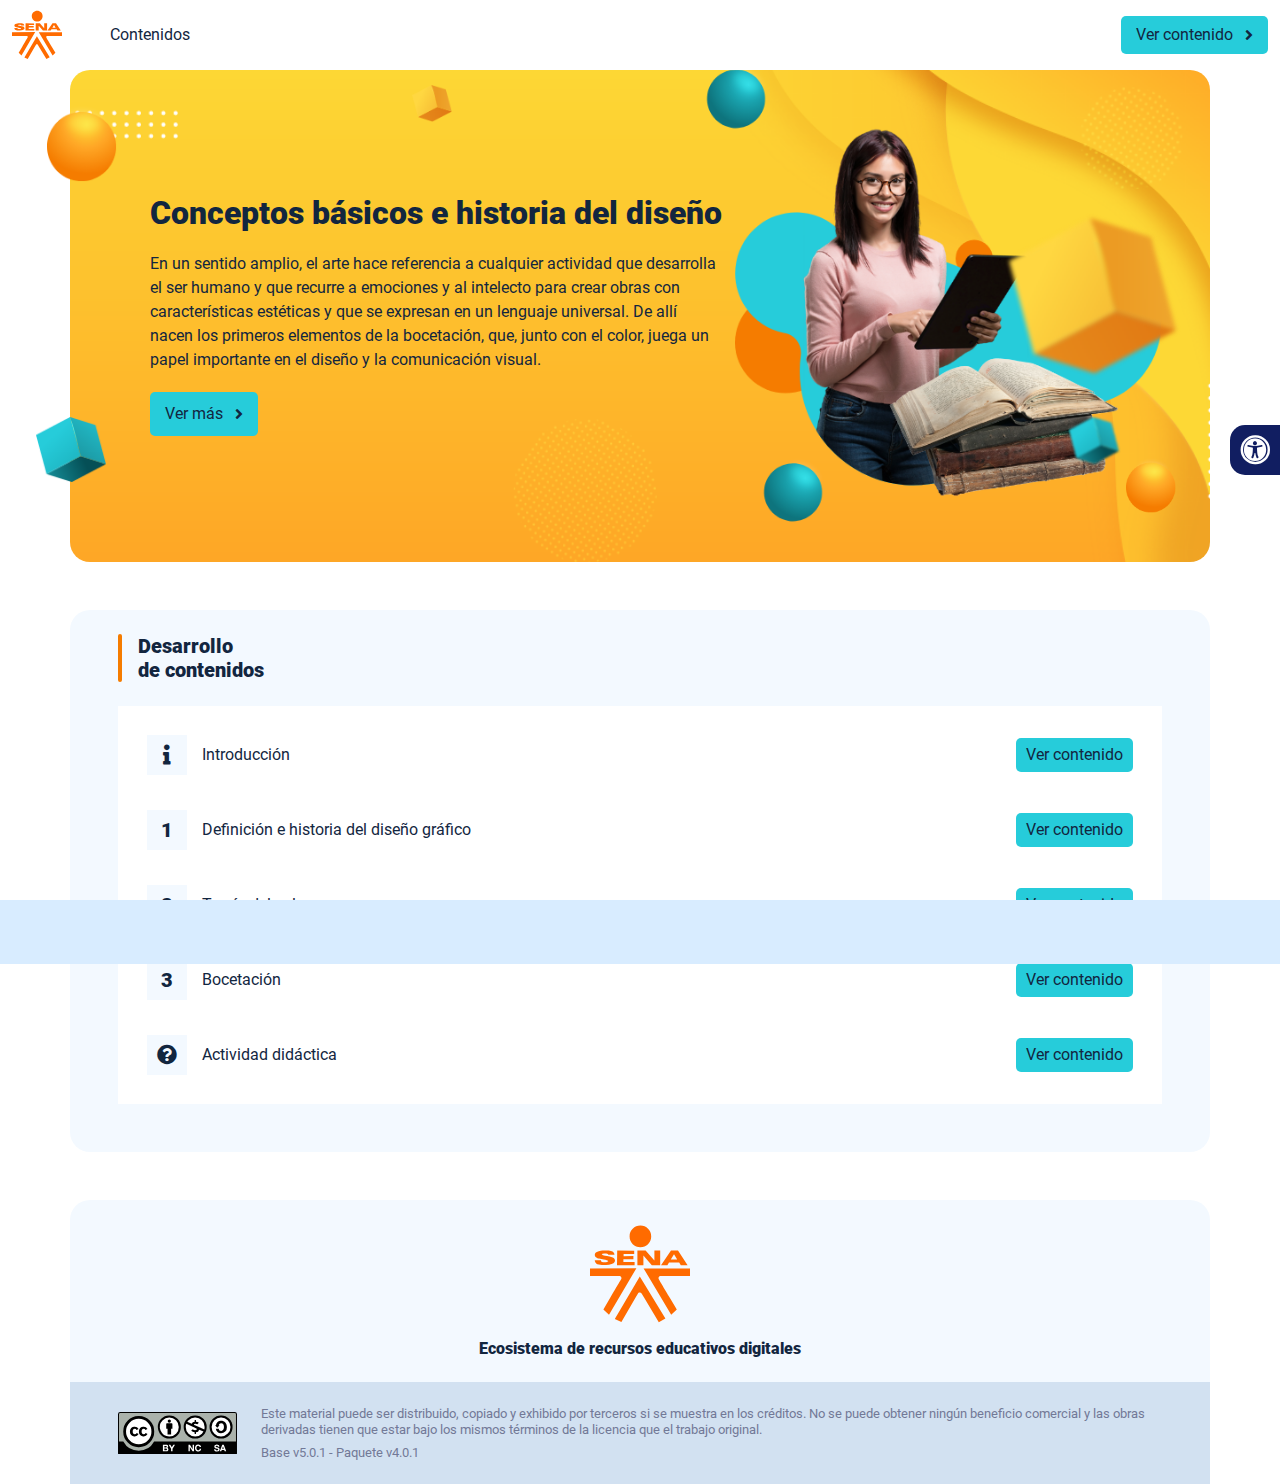
<file: index.html>
<!DOCTYPE html><html lang=""><head><meta charset="utf-8"><meta http-equiv="X-UA-Compatible" content="IE=edge"><meta name="viewport" content="width=device-width,initial-scale=1"><link rel="icon" href="favicon.ico"><title>Conceptos básicos e historia del diseño</title><link href="css/chunk-0b10f9b9.e71cb334.css" rel="prefetch"><link href="css/chunk-0d02006a.be7d6ec3.css" rel="prefetch"><link href="css/chunk-10d7dd5c.e71cb334.css" rel="prefetch"><link href="css/chunk-205221e7.e71cb334.css" rel="prefetch"><link href="css/chunk-2d4cff20.e71cb334.css" rel="prefetch"><link href="css/chunk-4ef72cd9.e71cb334.css" rel="prefetch"><link href="css/chunk-515a8379.a2232a9a.css" rel="prefetch"><link href="css/chunk-59974754.1b25f898.css" rel="prefetch"><link href="css/chunk-60a150e8.e71cb334.css" rel="prefetch"><link href="css/chunk-6e1e538a.d2f45819.css" rel="prefetch"><link href="css/chunk-7d598149.e71cb334.css" rel="prefetch"><link href="css/chunk-a71bdd78.e71cb334.css" rel="prefetch"><link href="css/chunk-cda87f0a.5d24a906.css" rel="prefetch"><link href="css/comple.b06da036.css" rel="prefetch"><link href="css/creditos.2a875b64.css" rel="prefetch"><link href="css/glosario.cd038a24.css" rel="prefetch"><link href="css/intro.8365862f.css" rel="prefetch"><link href="css/referencias.9d962f6c.css" rel="prefetch"><link href="css/tema1.862339d3.css" rel="prefetch"><link href="css/tema2.8ba7c11e.css" rel="prefetch"><link href="css/tema3.50cbb0ec.css" rel="prefetch"><link href="js/actividad.3713a510.js" rel="prefetch"><link href="js/chunk-0206bfa0.64baf2f5.js" rel="prefetch"><link href="js/chunk-0b10f9b9.89c198de.js" rel="prefetch"><link href="js/chunk-0d02006a.580eef7e.js" rel="prefetch"><link href="js/chunk-10d7dd5c.5963bcf3.js" rel="prefetch"><link href="js/chunk-13a6037e.4b710f13.js" rel="prefetch"><link href="js/chunk-205221e7.a5c0b9fa.js" rel="prefetch"><link href="js/chunk-2c06842c.363573c4.js" rel="prefetch"><link href="js/chunk-2d0e96ec.eceaee9f.js" rel="prefetch"><link href="js/chunk-2d208d90.4250ebeb.js" rel="prefetch"><link href="js/chunk-2d21d0e2.f3674bb6.js" rel="prefetch"><link href="js/chunk-2d22c123.b1aaf0e2.js" rel="prefetch"><link href="js/chunk-2d4cff20.dc2395dd.js" rel="prefetch"><link href="js/chunk-2e80bb9a.09d8ec7c.js" rel="prefetch"><link href="js/chunk-2fdc87ee.0d1fbf30.js" rel="prefetch"><link href="js/chunk-4ef72cd9.1d155bbe.js" rel="prefetch"><link href="js/chunk-515a8379.dc1f6c9c.js" rel="prefetch"><link href="js/chunk-5309f94e.939fa248.js" rel="prefetch"><link href="js/chunk-53ccb27e.13f38a3a.js" rel="prefetch"><link href="js/chunk-59974754.f75b4142.js" rel="prefetch"><link href="js/chunk-60a150e8.be70d8af.js" rel="prefetch"><link href="js/chunk-69444b4c.79bf455a.js" rel="prefetch"><link href="js/chunk-6e1e538a.ca15aaf7.js" rel="prefetch"><link href="js/chunk-7d598149.7534ac86.js" rel="prefetch"><link href="js/chunk-a71bdd78.eea19f5c.js" rel="prefetch"><link href="js/chunk-c796899c.70b26c70.js" rel="prefetch"><link href="js/chunk-cda87f0a.30ef4648.js" rel="prefetch"><link href="js/chunk-e8a7823a.6ab1d37c.js" rel="prefetch"><link href="js/comple.0e6b9045.js" rel="prefetch"><link href="js/creditos.9626351f.js" rel="prefetch"><link href="js/glosario.c04ed1c2.js" rel="prefetch"><link href="js/intro.c6b82cb3.js" rel="prefetch"><link href="js/referencias.5e30e453.js" rel="prefetch"><link href="js/tema1.6160b312.js" rel="prefetch"><link href="js/tema2.1a56b047.js" rel="prefetch"><link href="js/tema3.7f9c6596.js" rel="prefetch"><link href="css/app.8847865b.css" rel="preload" as="style"><link href="css/chunk-vendors.04730ec9.css" rel="preload" as="style"><link href="js/app.3037975e.js" rel="preload" as="script"><link href="js/chunk-vendors.dee4fbe1.js" rel="preload" as="script"><link href="css/chunk-vendors.04730ec9.css" rel="stylesheet"><link href="css/app.8847865b.css" rel="stylesheet"></head><body><noscript><strong>We're sorry but Conceptos básicos e historia del diseño doesn't work properly without JavaScript enabled. Please enable it to continue.</strong></noscript><div id="app"></div><script src="js/chunk-vendors.dee4fbe1.js"></script><script src="js/app.3037975e.js"></script></body></html>
</file>
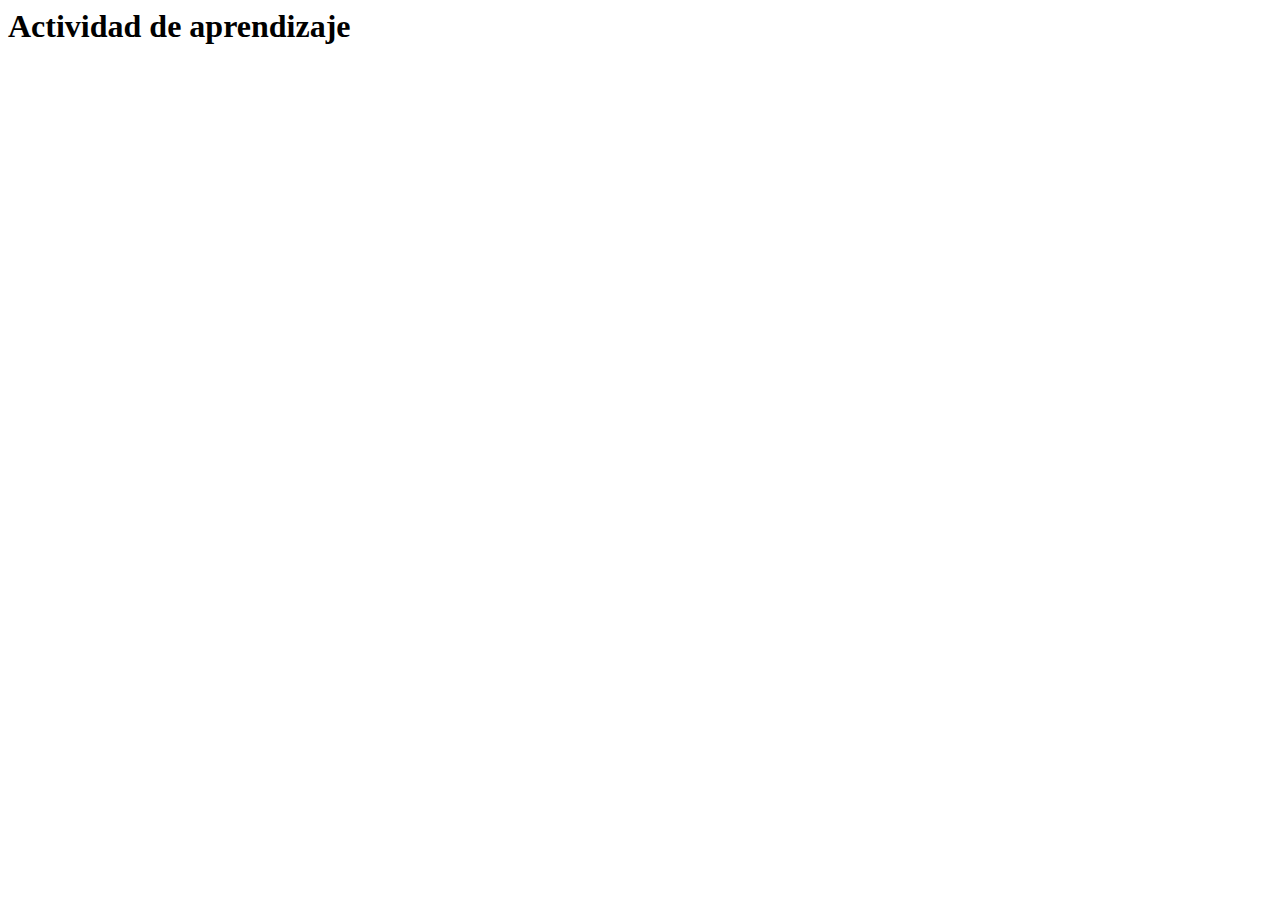
<file: actividades/actividad.html>
<html lang="en">
<head>
  <meta charset="UTF-8">
  <meta http-equiv="X-UA-Compatible" content="IE=edge">
  <meta name="viewport" content="width=device-width, initial-scale=1.0">
  <title>Actividad de aprendizaje</title>
</head>
<body>
  <h1>Actividad de aprendizaje</h1>
</body>
</html>
</file>
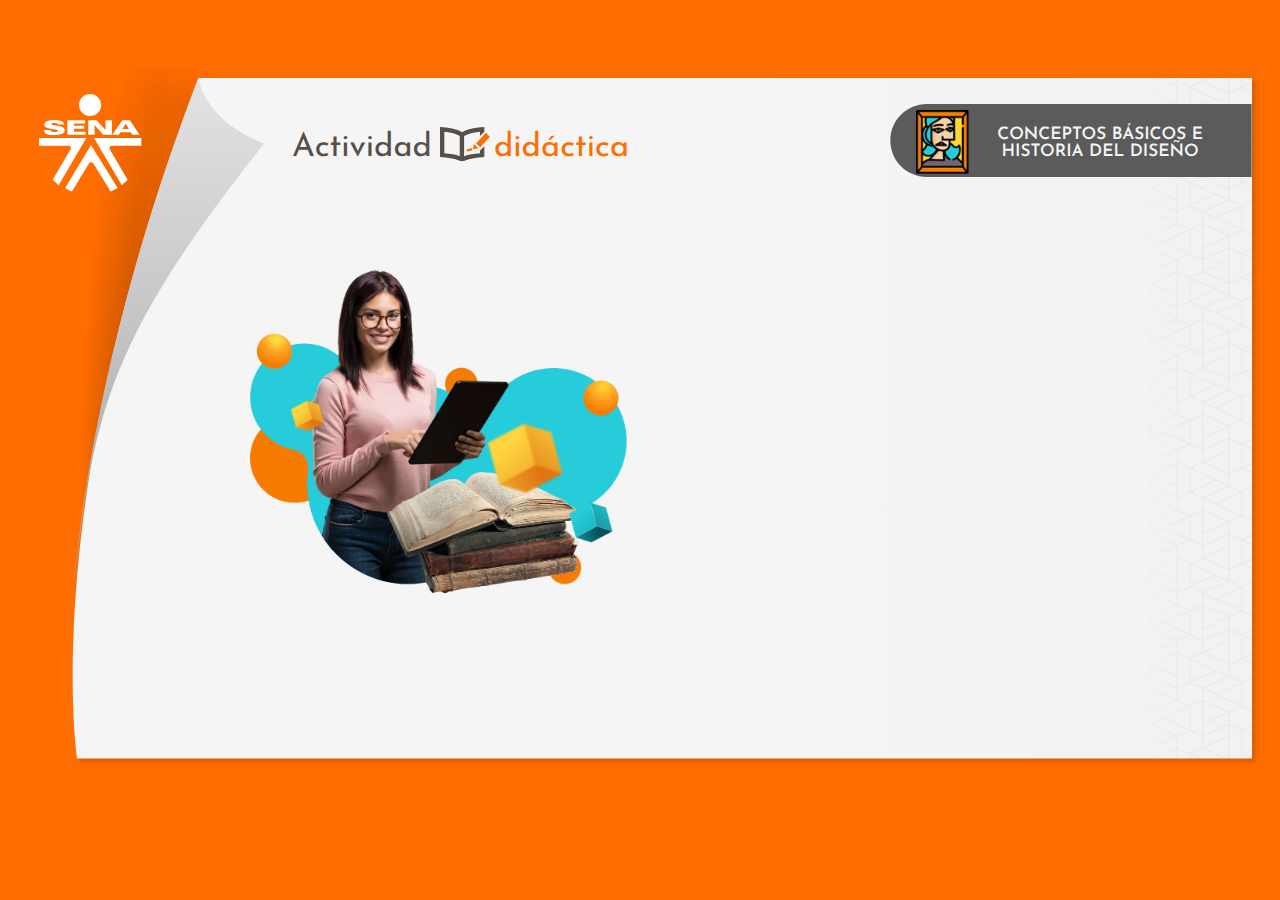
<file: actividades/actividad-1/story.html>
<!doctype html>
<html lang="es">
<head>
  <meta charset="utf-8">
  <!-- Creado con Storyline 360 - http://www.articulate.com  -->
  <!-- version: 3.60.26947.0 -->
  <title>Actividad didactica - Conceptos b&#225;sicos e historia del dise&#241;o</title>
  <meta http-equiv="x-ua-compatible" content="IE=edge"/>
  <meta name="viewport" content="width=device-width,initial-scale=1,user-scalable=no,shrink-to-fit=no,minimal-ui"/>
  <meta name="apple-mobile-web-app-capable" content="yes"/>
  <style>
    html, body { height: 100%; padding: 0; margin: 0 }
    #app { height: 100%; width: 100%; }
  </style>
  
  <script>window.THREE = { };</script>
</head>
<body style="background: #FF6C00" class="cs-HTML theme-classic">
  <!-- 360 -->
  <script>!function(e){var i=/iPhone/i,o=/iPod/i,n=/iPad/i,t=/(?=.*\bAndroid\b)(?=.*\bMobile\b)/i,d=/Android/i,s=/(?=.*\bAndroid\b)(?=.*\bSD4930UR\b)/i,b=/(?=.*\bAndroid\b)(?=.*\b(?:KFOT|KFTT|KFJWI|KFJWA|KFSOWI|KFTHWI|KFTHWA|KFAPWI|KFAPWA|KFARWI|KFASWI|KFSAWI|KFSAWA)\b)/i,r=/IEMobile/i,h=/(?=.*\bWindows\b)(?=.*\bARM\b)/i,a=/BlackBerry/i,l=/BB10/i,p=/Opera Mini/i,f=/(CriOS|Chrome)(?=.*\bMobile\b)/i,u=/(?=.*\bFirefox\b)(?=.*\bMobile\b)/i,c=new RegExp("(?:Nexus 7|BNTV250|Kindle Fire|Silk|GT-P1000)","i"),w=function(e,i){return e.test(i)},A=function(e){var A=e||navigator.userAgent,v=A.split("[FBAN");if(void 0!==v[1]&&(A=v[0]),this.apple={phone:w(i,A),ipod:w(o,A),tablet:!w(i,A)&&w(n,A),device:w(i,A)||w(o,A)||w(n,A)},this.amazon={phone:w(s,A),tablet:!w(s,A)&&w(b,A),device:w(s,A)||w(b,A)},this.android={phone:w(s,A)||w(t,A),tablet:!w(s,A)&&!w(t,A)&&(w(b,A)||w(d,A)),device:w(s,A)||w(b,A)||w(t,A)||w(d,A)},this.windows={phone:w(r,A),tablet:w(h,A),device:w(r,A)||w(h,A)},this.other={blackberry:w(a,A),blackberry10:w(l,A),opera:w(p,A),firefox:w(u,A),chrome:w(f,A),device:w(a,A)||w(l,A)||w(p,A)||w(u,A)||w(f,A)},this.seven_inch=w(c,A),this.any=this.apple.device||this.android.device||this.windows.device||this.other.device||this.seven_inch,this.phone=this.apple.phone||this.android.phone||this.windows.phone,this.tablet=this.apple.tablet||this.android.tablet||this.windows.tablet,"undefined"==typeof window)return this},v=function(){var e=new A;return e.Class=A,e};"undefined"!=typeof module&&module.exports&&"undefined"==typeof window?module.exports=A:"undefined"!=typeof module&&module.exports&&"undefined"!=typeof window?module.exports=v():"function"==typeof define&&define.amd?define("isMobile",[],e.isMobile=v()):e.isMobile=v()}(this);
    window.isMobile.apple.tablet = window.isMobile.apple.tablet ||
      (navigator.platform === 'MacIntel' && navigator.maxTouchPoints > 1);
    window.isMobile.apple.device = window.isMobile.apple.device || window.isMobile.apple.tablet;
    window.isMobile.tablet = window.isMobile.tablet || window.isMobile.apple.tablet;
    window.isMobile.any = window.isMobile.any || window.isMobile.apple.tablet;
  </script>

  <div id="focus-sink" tabindex="-1"></div>

  <div id="preso"></div>
  <script>
    window.DS = {};
    window.globals = {
      DATA_PATH_BASE: '',
      HAS_FRAME: true,
      HAS_SLIDE: true,

      lmsPresent: false,
      tinCanPresent: false,
      cmi5Present: false,
      aoSupport: false,
      scale: 'show all',
      captureRc: false,
      browserSize: 'optimal',
      bgColor: '#FF6C00',
      features: 'InsertSvgPicture,MultipleQuizTracking,ThreeSixtyDegreeProgressTrackingExclusions',
      themeName: 'classic',
      preloaderColor: '#FFFFFF',
      suppressAnalytics: false,
      productChannel: 'stable',
      publishSource: 'storyline',
      aid: 'aid|5304b41d-7af7-4125-b8d1-83eb222823e2',
      cid: 'ba3a647d-9bf8-4259-8262-aa7dc99782db',
      playerVersion: '3.60.26947.0',
      maxIosVideoElements: 10,

      
      parseParams: function(qs) {
        if (window.globals.parsedParams != null) {
          return window.globals.parsedParams;
        }
        qs = (qs || window.location.search.substr(1)).split('+').join(' ');
        var params = {},
            tokens,
            re = /[?&]?([^=]+)=([^&]*)/g;

        while (tokens = re.exec(qs)) {
          params[decodeURIComponent(tokens[1]).trim()] =
            decodeURIComponent(tokens[2]).trim();
        }
        window.globals.parsedParams = params;
        return params;
      }

    };

    (function() {

      var classTypes = [ 'desktop', 'mobile', 'phone', 'tablet' ];

      var addDeviceClasses = function(prefix, testObj) {
        var curr, i;
        for (i = 0; i < classTypes.length; i++) {
          curr = classTypes[i];
          if (testObj[curr]) {
            document.body.classList.add(prefix + curr);
          }
        }
      };

      var params = window.globals.parseParams(),
          isDevicePreview = params.devicepreview === '1',
          isPhoneOverride = params.deviceType === 'phone' || (isDevicePreview && params.phone == '1'),
          isTabletOverride = (params.deviceType === 'tablet' || isDevicePreview) && !isPhoneOverride,
          isMobileOverride = isPhoneOverride || isTabletOverride;

      var deviceView = {
        desktop: !window.isMobile.any && !isMobileOverride,
        mobile: window.isMobile.any || isMobileOverride,
        phone: isPhoneOverride || (window.isMobile.phone && !isTabletOverride),
        tablet: isTabletOverride || window.isMobile.tablet
      };

      window.globals.deviceView = deviceView;
      window.isMobile.desktop = !window.isMobile.any;
      window.isMobile.mobile = window.isMobile.any;

      addDeviceClasses('view-', deviceView);

    })();
  </script>
  
  <script src='story_content/user.js' type=text/javascript></script>
  <div class="slide-loader"></div>

  <script>
    if (window.globals.deviceView.isMobile) { var doc = document, loader = doc.body.querySelector('.slide-loader'); [ 1, 2, 3 ].forEach(function(n) { var d = doc.createElement('div'); d.style.backgroundColor = window.globals.preloaderColor; d.classList.add('mobile-loader-dot'); d.classList.add('dot' + n); loader.appendChild(d); }); }
  </script>

  <div class="mobile-load-title-overlay" style="display: none">
    <div class="mobile-load-title">Actividad didactica - Conceptos b&#225;sicos e historia del dise&#241;o</div>
  </div>

  <div class="mobile-chrome-warning"></div>

  <script>
    
    if (window.autoSpider && window.vInterfaceObject) {
      document.querySelector('.mobile-load-title-overlay').style.display = 'none';
    }
  </script>

  

  <link rel="stylesheet" href="html5/data/css/output.min.css" data-noprefix/>
</body>
<script src="html5/lib/scripts/bootstrapper.min.js"></script>
</html>
</file>
<file: css/chunk-0b10f9b9.e71cb334.css>
.horizontal-scroll__wrapper[data-v-22adfd6b]{overflow:hidden}.horizontal-scroll[data-v-22adfd6b]{display:flex;transition:transform .5s ease-in-out;align-items:center;flex-wrap:nowrap}.horizontal-scroll[data-v-22adfd6b]:not(.row){width:100%}.horizontal-scroll--item-fw[data-v-22adfd6b]>div{flex-grow:0;flex-shrink:0;width:100%;margin:0!important}
</file>
<file: css/chunk-0d02006a.be7d6ec3.css>
.barra-avance{display:flex;align-items:center;justify-content:space-between;position:fixed;bottom:0;left:0;width:100%;padding:10px;background-color:#d8ecff;transition:transform .5s ease-in-out;z-index:100000}.barra-avance__barra{margin:0 20px;flex:1;position:relative;max-width:800px}.barra-avance__barra--amarilla,.barra-avance__barra--blanca{height:4px}.barra-avance__barra--amarilla:after,.barra-avance__barra--amarilla:before,.barra-avance__barra--blanca:after,.barra-avance__barra--blanca:before{content:"";display:block;width:10px;height:10px;border-radius:50%;position:absolute;top:50%}.barra-avance__barra--amarilla:before,.barra-avance__barra--blanca:before{left:0;transform:translate(-50%,-50%)}.barra-avance__barra--amarilla:after,.barra-avance__barra--blanca:after{right:0;transform:translate(50%,-50%)}.barra-avance__barra--blanca,.barra-avance__barra--blanca:after,.barra-avance__barra--blanca:before{background-color:#fff}.barra-avance__barra--amarilla{position:absolute;width:100%;top:0;background-color:#26ccda}.barra-avance__barra--amarilla:after,.barra-avance__barra--amarilla:before{background-color:#26ccda}.barra-avance__boton--regresar{background-color:#b0c0d2}.barra-avance__boton--regresar span{color:#111e61!important}.barra-avance__boton--disable{opacity:0;pointer-events:none}.barra-avance--open{transform:translateY(0)}.barra-avance--close{transform:translateY(100%)}
</file>
<file: css/chunk-10d7dd5c.e71cb334.css>
.horizontal-scroll__wrapper[data-v-22adfd6b]{overflow:hidden}.horizontal-scroll[data-v-22adfd6b]{display:flex;transition:transform .5s ease-in-out;align-items:center;flex-wrap:nowrap}.horizontal-scroll[data-v-22adfd6b]:not(.row){width:100%}.horizontal-scroll--item-fw[data-v-22adfd6b]>div{flex-grow:0;flex-shrink:0;width:100%;margin:0!important}
</file>
<file: css/chunk-205221e7.e71cb334.css>
.horizontal-scroll__wrapper[data-v-22adfd6b]{overflow:hidden}.horizontal-scroll[data-v-22adfd6b]{display:flex;transition:transform .5s ease-in-out;align-items:center;flex-wrap:nowrap}.horizontal-scroll[data-v-22adfd6b]:not(.row){width:100%}.horizontal-scroll--item-fw[data-v-22adfd6b]>div{flex-grow:0;flex-shrink:0;width:100%;margin:0!important}
</file>
<file: css/chunk-2d4cff20.e71cb334.css>
.horizontal-scroll__wrapper[data-v-22adfd6b]{overflow:hidden}.horizontal-scroll[data-v-22adfd6b]{display:flex;transition:transform .5s ease-in-out;align-items:center;flex-wrap:nowrap}.horizontal-scroll[data-v-22adfd6b]:not(.row){width:100%}.horizontal-scroll--item-fw[data-v-22adfd6b]>div{flex-grow:0;flex-shrink:0;width:100%;margin:0!important}
</file>
<file: css/chunk-4ef72cd9.e71cb334.css>
.horizontal-scroll__wrapper[data-v-22adfd6b]{overflow:hidden}.horizontal-scroll[data-v-22adfd6b]{display:flex;transition:transform .5s ease-in-out;align-items:center;flex-wrap:nowrap}.horizontal-scroll[data-v-22adfd6b]:not(.row){width:100%}.horizontal-scroll--item-fw[data-v-22adfd6b]>div{flex-grow:0;flex-shrink:0;width:100%;margin:0!important}
</file>
<file: css/chunk-515a8379.a2232a9a.css>
.banner-interno{position:relative}.banner-interno__fondo{position:absolute;top:0;bottom:-50px;left:0;right:0;background-color:#ffa726;background-size:cover;background-position:50%}.banner-interno__titulo{display:flex;align-items:center}.banner-interno__titulo__icono{display:block;width:32px;height:32px;border-radius:50%;background-color:#12263f;position:relative}.banner-interno__titulo__icono i{color:#ffa726;position:absolute;left:50%;top:50%;transform:translate(-50%,-50%)}.banner-interno__titulo h1,.banner-interno__titulo h2,.banner-interno__titulo h3,.banner-interno__titulo h4,.banner-interno__titulo h5,.banner-interno__titulo h6{color:#12263f;line-height:1.1em}
</file>
<file: css/chunk-59974754.1b25f898.css>
.aside-menu{position:sticky;top:70px;flex:0 0 0;width:0;min-height:calc(100vh - 70px);max-height:calc(100vh - 70px);background-color:#f3f9ff;transition:flex .5s ease-in-out,width .5s ease-in-out;overflow-x:hidden;z-index:100001}.aside-menu a{color:#111e61}.aside-menu--open{flex:0 0 300px;width:300px}.aside-menu__content{width:300px;display:flex;flex-direction:column;justify-content:space-between;min-height:calc(100vh - 70px);max-height:calc(100vh - 70px);border-right:1px solid #d8ecff}@media (max-height:800px){.aside-menu__content{min-height:800px;max-height:800px;overflow-y:auto}}.aside-menu__header{padding:10px;text-align:center;background-color:#d8ecff}.aside-menu__header h4{margin:0}.aside-menu__menu{overflow-y:auto;flex-grow:1;list-style:none;padding-left:0;margin-bottom:0}.aside-menu__menu__item--active .aside-menu__menu__item__lnk,.aside-menu__menu__item--active .aside-menu__sec-menu__item__lnk{background-color:#d8ecff;font-weight:700}.aside-menu__menu__item--sub-menu:hover,.aside-menu__menu__item:hover,.aside-menu__sec-menu__item:hover{background-color:#d8ecff}.aside-menu__menu__item--sub-menu{padding-left:10px}.aside-menu__menu__item--sub-menu--active .aside-menu__menu__item__lnk,.aside-menu__menu__item--sub-menu--active .aside-menu__sec-menu__item__lnk{background-color:#d8ecff;font-weight:700;position:relative}.aside-menu__menu__item--sub-menu--active .aside-menu__menu__item__lnk:before,.aside-menu__menu__item--sub-menu--active .aside-menu__sec-menu__item__lnk:before{content:"";display:block;position:absolute;left:0;bottom:0;top:0;width:4px;border-radius:2px;background-color:#f57c00}.aside-menu__menu__item__lnk,.aside-menu__sec-menu__item__lnk{display:flex;align-items:center;padding:10px 15px;line-height:1.1em}.aside-menu__menu__item__lnk i,.aside-menu__menu__item__lnk span,.aside-menu__sec-menu__item__lnk i,.aside-menu__sec-menu__item__lnk span{margin-right:10px}.aside-menu__menu__item__lnk i:last-child,.aside-menu__menu__item__lnk span:last-child,.aside-menu__sec-menu__item__lnk i:last-child,.aside-menu__sec-menu__item__lnk span:last-child{margin-right:0}.aside-menu__sec-menu{background-color:#d8ecff;padding:10px 0;flex-shrink:0;margin-bottom:0}.aside-menu__sec-menu__item{padding:10px 15px}.aside-menu__sec-menu__item__lnk{padding:0;border-radius:1em}.aside-menu__sec-menu__item__lnk i{display:block;width:2em;height:2em;padding:.5em 0;text-align:center;background-color:#fff;border-radius:50%}.aside-menu__sec-menu__item__lnk:hover{background-color:#fff}@media (max-width:992px){.aside-menu{position:fixed;top:70px}}@media (max-width:576px){.aside-menu__sec-menu{padding-bottom:110px}}
</file>
<file: css/chunk-60a150e8.e71cb334.css>
.horizontal-scroll__wrapper[data-v-22adfd6b]{overflow:hidden}.horizontal-scroll[data-v-22adfd6b]{display:flex;transition:transform .5s ease-in-out;align-items:center;flex-wrap:nowrap}.horizontal-scroll[data-v-22adfd6b]:not(.row){width:100%}.horizontal-scroll--item-fw[data-v-22adfd6b]>div{flex-grow:0;flex-shrink:0;width:100%;margin:0!important}
</file>
<file: css/chunk-6e1e538a.d2f45819.css>
.accesibilidad[data-v-4f6b7c58]{position:fixed;right:0;top:50vh;height:50px;background-color:#111e61;border-top-left-radius:15px;border-bottom-left-radius:15px;transform:translateY(-50%) translateX(100%) translateX(-50px);overflow:hidden;transition:transform .3s ease-in-out,height .3s ease-in-out}.accesibilidad[data-v-4f6b7c58]:hover{transform:translateY(-50%) translateX(0);height:12.75rem}.accesibilidad [data-v-4f6b7c58]{color:#fff}.accesibilidad__menu__content .accesibilidad__menu__item[data-v-4f6b7c58]{cursor:pointer}.accesibilidad__menu__content .accesibilidad__menu__item[data-v-4f6b7c58]:hover{background-color:#273685}.accesibilidad__menu__content .accesibilidad__menu__item[data-v-4f6b7c58]:last-child{border:none}.accesibilidad__menu__item[data-v-4f6b7c58]{display:flex;align-items:center;padding:10px;border-bottom:1px solid #273685;line-height:1em;-webkit-user-select:none;-moz-user-select:none;-ms-user-select:none;user-select:none}.accesibilidad__menu i[data-v-4f6b7c58]{font-size:30px;font-style:normal;margin-right:10px;line-height:1em}.accesibilidad__menu img[data-v-4f6b7c58]{width:30px;margin-right:10px}
</file>
<file: css/chunk-7d598149.e71cb334.css>
.horizontal-scroll__wrapper[data-v-22adfd6b]{overflow:hidden}.horizontal-scroll[data-v-22adfd6b]{display:flex;transition:transform .5s ease-in-out;align-items:center;flex-wrap:nowrap}.horizontal-scroll[data-v-22adfd6b]:not(.row){width:100%}.horizontal-scroll--item-fw[data-v-22adfd6b]>div{flex-grow:0;flex-shrink:0;width:100%;margin:0!important}
</file>
<file: css/chunk-a71bdd78.e71cb334.css>
.horizontal-scroll__wrapper[data-v-22adfd6b]{overflow:hidden}.horizontal-scroll[data-v-22adfd6b]{display:flex;transition:transform .5s ease-in-out;align-items:center;flex-wrap:nowrap}.horizontal-scroll[data-v-22adfd6b]:not(.row){width:100%}.horizontal-scroll--item-fw[data-v-22adfd6b]>div{flex-grow:0;flex-shrink:0;width:100%;margin:0!important}
</file>
<file: css/chunk-cda87f0a.5d24a906.css>
.header[data-v-a108b06a]{position:sticky;top:0;padding-top:10px;padding-bottom:10px;background-color:#fff;z-index:10010;line-height:1.1em}.header__logo[data-v-a108b06a]{width:50px}@media (max-width:576px){.header__componente-formativo[data-v-a108b06a]{font-size:.8em}}.header__menu[data-v-a108b06a]{cursor:pointer}.header__menu span[data-v-a108b06a]{font-size:.7em;display:block;line-height:1em;text-align:center;color:#111e61}.header__menu__btn[data-v-a108b06a]{width:30px;height:30px;position:relative;margin-bottom:4px}.header__menu__btn .line-1[data-v-a108b06a],.header__menu__btn .line-2[data-v-a108b06a],.header__menu__btn .line-3[data-v-a108b06a]{height:4px;width:30px;background-color:#111e61;transform-origin:center center;position:absolute;left:0;border-radius:2px}.header__menu__btn .line-1[data-v-a108b06a]{top:4px;-webkit-animation:line-1-inactive-data-v-a108b06a .5s ease-in-out forwards;animation:line-1-inactive-data-v-a108b06a .5s ease-in-out forwards}.header__menu__btn .line-2[data-v-a108b06a]{top:13px;-webkit-animation:line-2-inactive-data-v-a108b06a .5s ease-in-out forwards;animation:line-2-inactive-data-v-a108b06a .5s ease-in-out forwards}.header__menu__btn .line-3[data-v-a108b06a]{top:22px;-webkit-animation:line-3-inactive-data-v-a108b06a .5s ease-in-out forwards;animation:line-3-inactive-data-v-a108b06a .5s ease-in-out forwards}.header__menu__btn[data-v-a108b06a]:hover{cursor:pointer}.header__menu__btn--open .line-1[data-v-a108b06a]{-webkit-animation:line-1-active-data-v-a108b06a .5s ease-in-out forwards;animation:line-1-active-data-v-a108b06a .5s ease-in-out forwards}.header__menu__btn--open .line-2[data-v-a108b06a]{-webkit-animation:line-2-active-data-v-a108b06a .5s ease-in-out forwards;animation:line-2-active-data-v-a108b06a .5s ease-in-out forwards}.header__menu__btn--open .line-3[data-v-a108b06a]{-webkit-animation:line-3-active-data-v-a108b06a .5s ease-in-out forwards;animation:line-3-active-data-v-a108b06a .5s ease-in-out forwards}@-webkit-keyframes line-1-active-data-v-a108b06a{0%{transform:translate(0) rotate(0)}50%{transform:translateY(9px) rotate(0)}to{transform:translateY(9px) rotate(45deg)}}@keyframes line-1-active-data-v-a108b06a{0%{transform:translate(0) rotate(0)}50%{transform:translateY(9px) rotate(0)}to{transform:translateY(9px) rotate(45deg)}}@-webkit-keyframes line-2-active-data-v-a108b06a{0%{transform:scale(1)}to{transform:scale(0)}}@keyframes line-2-active-data-v-a108b06a{0%{transform:scale(1)}to{transform:scale(0)}}@-webkit-keyframes line-3-active-data-v-a108b06a{0%{transform:translate(0) rotate(0)}50%{transform:translateY(-9px) rotate(0)}to{transform:translateY(-9px) rotate(-45deg)}}@keyframes line-3-active-data-v-a108b06a{0%{transform:translate(0) rotate(0)}50%{transform:translateY(-9px) rotate(0)}to{transform:translateY(-9px) rotate(-45deg)}}@-webkit-keyframes line-1-inactive-data-v-a108b06a{0%{transform:translateY(9px) rotate(45deg)}50%{transform:translateY(9px) rotate(0)}to{transform:translate(0) rotate(0)}}@keyframes line-1-inactive-data-v-a108b06a{0%{transform:translateY(9px) rotate(45deg)}50%{transform:translateY(9px) rotate(0)}to{transform:translate(0) rotate(0)}}@-webkit-keyframes line-2-inactive-data-v-a108b06a{0%{transform:scale(0)}to{transform:scale(1)}}@keyframes line-2-inactive-data-v-a108b06a{0%{transform:scale(0)}to{transform:scale(1)}}@-webkit-keyframes line-3-inactive-data-v-a108b06a{0%{transform:translateY(-9px) rotate(-45deg)}50%{transform:translateY(-9px) rotate(0)}to{transform:translate(0) rotate(0)}}@keyframes line-3-inactive-data-v-a108b06a{0%{transform:translateY(-9px) rotate(-45deg)}50%{transform:translateY(-9px) rotate(0)}to{transform:translate(0) rotate(0)}}
</file>
<file: css/comple.b06da036.css>
.banner-interno{position:relative}.banner-interno__fondo{position:absolute;top:0;bottom:-50px;left:0;right:0;background-color:#ffa726;background-size:cover;background-position:50%}.banner-interno__titulo{display:flex;align-items:center}.banner-interno__titulo__icono{display:block;width:32px;height:32px;border-radius:50%;background-color:#12263f;position:relative}.banner-interno__titulo__icono i{color:#ffa726;position:absolute;left:50%;top:50%;transform:translate(-50%,-50%)}.banner-interno__titulo h1,.banner-interno__titulo h2,.banner-interno__titulo h3,.banner-interno__titulo h4,.banner-interno__titulo h5,.banner-interno__titulo h6{color:#12263f;line-height:1.1em}.complementario__enlaces{display:flex;justify-content:center;flex-wrap:wrap}.complementario__enlaces a{margin:0 5px}.complementario__btn{font-size:1.5em;line-height:1em}table{width:calc(100% - 1px);min-width:800px}table thead{background-color:#d8ecff}table thead th{border-color:#d8ecff}table td,table th{padding:25px 20px;text-align:center}table td:first-child,table th:first-child{text-align:left}
</file>
<file: css/creditos.2a875b64.css>
.banner-interno{position:relative}.banner-interno__fondo{position:absolute;top:0;bottom:-50px;left:0;right:0;background-color:#ffa726;background-size:cover;background-position:50%}.banner-interno__titulo{display:flex;align-items:center}.banner-interno__titulo__icono{display:block;width:32px;height:32px;border-radius:50%;background-color:#12263f;position:relative}.banner-interno__titulo__icono i{color:#ffa726;position:absolute;left:50%;top:50%;transform:translate(-50%,-50%)}.banner-interno__titulo h1,.banner-interno__titulo h2,.banner-interno__titulo h3,.banner-interno__titulo h4,.banner-interno__titulo h5,.banner-interno__titulo h6{color:#12263f;line-height:1.1em}.footer{background-color:#d2e1f1;border-bottom-right-radius:0!important;border-bottom-left-radius:0!important}.footer__all-round{border-bottom-right-radius:20px!important;border-bottom-left-radius:20px!important}.footer p{color:#727997;line-height:1.2em}.creditos-vista .tarjeta.credito{background-color:#d2e1f1}.creditos{color:#727997;overflow-x:auto}.creditos__item{min-width:490px}.creditos p{line-height:1.3em;margin-bottom:0;color:#727997}.creditos__titulo{font-weight:700;background-color:#d2e1f1;padding:5px 10px;border-top-radius:5px;border-top-left-radius:5px;border-top-right-radius:5px}.creditos table td,.creditos table th{border-color:#d2e1f1}
</file>
<file: css/glosario.cd038a24.css>
.banner-interno{position:relative}.banner-interno__fondo{position:absolute;top:0;bottom:-50px;left:0;right:0;background-color:#ffa726;background-size:cover;background-position:50%}.banner-interno__titulo{display:flex;align-items:center}.banner-interno__titulo__icono{display:block;width:32px;height:32px;border-radius:50%;background-color:#12263f;position:relative}.banner-interno__titulo__icono i{color:#ffa726;position:absolute;left:50%;top:50%;transform:translate(-50%,-50%)}.banner-interno__titulo h1,.banner-interno__titulo h2,.banner-interno__titulo h3,.banner-interno__titulo h4,.banner-interno__titulo h5,.banner-interno__titulo h6{color:#12263f;line-height:1.1em}.glosario__letra-item{display:flex}.glosario__letra-item__texto{padding-top:5px}.glosario__letra-item__letra__icono{width:32px;height:32px;position:relative;line-height:1em;border-radius:50%;background-color:#d2e1f1}.glosario__letra-item__letra__icono span{position:absolute;left:50%;top:50%;transform:translate(-50%,-50%);font-size:1.1em;font-weight:900}
</file>
<file: css/intro.8365862f.css>
.banner-interno{position:relative}.banner-interno__fondo{position:absolute;top:0;bottom:-50px;left:0;right:0;background-color:#ffa726;background-size:cover;background-position:50%}.banner-interno__titulo{display:flex;align-items:center}.banner-interno__titulo__icono{display:block;width:32px;height:32px;border-radius:50%;background-color:#12263f;position:relative}.banner-interno__titulo__icono i{color:#ffa726;position:absolute;left:50%;top:50%;transform:translate(-50%,-50%)}.banner-interno__titulo h1{color:#12263f;line-height:1.1em}
</file>
<file: css/referencias.9d962f6c.css>
.banner-interno{position:relative}.banner-interno__fondo{position:absolute;top:0;bottom:-50px;left:0;right:0;background-color:#ffa726;background-size:cover;background-position:50%}.banner-interno__titulo{display:flex;align-items:center}.banner-interno__titulo__icono{display:block;width:32px;height:32px;border-radius:50%;background-color:#12263f;position:relative}.banner-interno__titulo__icono i{color:#ffa726;position:absolute;left:50%;top:50%;transform:translate(-50%,-50%)}.banner-interno__titulo h1,.banner-interno__titulo h2,.banner-interno__titulo h3,.banner-interno__titulo h4,.banner-interno__titulo h5,.banner-interno__titulo h6{color:#12263f;line-height:1.1em}.referencias__item:last-child hr{display:none}.referencias__item a{color:#2196f3;text-decoration:underline;overflow-wrap:break-word}
</file>
<file: css/tema1.862339d3.css>
.banner-interno{position:relative}.banner-interno__fondo{position:absolute;top:0;bottom:-50px;left:0;right:0;background-color:#ffa726;background-size:cover;background-position:50%}.banner-interno__titulo{display:flex;align-items:center}.banner-interno__titulo__icono{display:block;width:32px;height:32px;border-radius:50%;background-color:#12263f;position:relative}.banner-interno__titulo__icono i{color:#ffa726;position:absolute;left:50%;top:50%;transform:translate(-50%,-50%)}.banner-interno__titulo h1{color:#12263f;line-height:1.1em}.btns[data-v-4df1fcf3]{position:relative}.btns__item[data-v-4df1fcf3]{width:80px;position:absolute;background-size:auto;background-repeat:no-repeat;cursor:pointer;background-position:50%;transition:background-image .2s ease-in-out}.btns__text[data-v-4df1fcf3]{box-shadow:0 0 10px rgba(0,0,0,.1);text-align:center;border-radius:20px;position:absolute;left:200%;background-color:#fff;width:400px;z-index:100;line-height:1.2em;transform:translate(-50%)}.btns__text .number[data-v-4df1fcf3]{position:absolute;top:-10px;left:3%;width:91px}@media (max-width:992px){.btns__text[data-v-4df1fcf3]{text-align:center;width:200px;left:50%}}.infografia-autores{position:relative}.infografia-autores__img img{position:absolute;transition:opacity .3s ease-in-out;opacity:0}.infografia-autores__img img:hover{opacity:1}.slyder-1 .carousel-control-next,.slyder-1 .carousel-control-prev{background-color:transparent!important;justify-content:start!important;padding:0!important}.slyder-1 .carousel-control-prev-icon{background-image:url(../img/prev.1d2f97c2.svg)!important;width:20px!important}.slyder-1 .carousel-control-next-icon{background-image:url(../img/next.eed39ee7.svg)!important;width:20px!important}.slyder-2 .carousel-control-next,.slyder-2 .carousel-control-prev{background-color:#fdd835!important;padding:0!important;width:85px;opacity:1}.slyder-2 .carousel-control-prev-icon{background-image:url(../img/prev2.fdbaa09a.svg)!important}.slyder-2 .carousel-control-prev-icon span{color:#12263f}.slyder-2 .carousel-control-next-icon{background-image:url(../img/next2.420c8e56.svg)!important}.slyder-2 .carousel-control-next-icon span{color:#12263f}.carousel-indicators{display:none}.tarjetas-text{position:relative;overflow:hidden}.tarjetas-text__contenido{transition:bottom .3s ease-in-out;border-radius:10px;position:absolute;background-color:#f6f6f6!important;bottom:-28%}.tarjetas-text__contenido p{transition:opacity .3s ease-in-out;opacity:0}.tarjetas-text:hover .tarjetas-text__contenido{bottom:0}.tarjetas-text:hover .tarjetas-text__contenido p{opacity:1}.modal-a__content{background-color:#26ccda}.linea-azul{position:relative}.linea-azul:before{content:"";position:absolute;width:5px;top:-20%;left:70%;height:25px;background-color:#26ccda}@media (max-width:991px){.linea-azul:before{display:none}}.linea-azul2{position:relative}.linea-azul2:before{content:"";position:absolute;width:5px;top:-20%;right:70%;height:25px;background-color:#26ccda}@media (max-width:991px){.linea-azul2:before{display:none}}.tarjeta-c{position:absolute;max-width:60%}@media (max-width:992px){.tarjeta-c{max-width:60%!important;position:relative}}
</file>
<file: css/tema2.8ba7c11e.css>
.banner-interno{position:relative}.banner-interno__fondo{position:absolute;top:0;bottom:-50px;left:0;right:0;background-color:#ffa726;background-size:cover;background-position:50%}.banner-interno__titulo{display:flex;align-items:center}.banner-interno__titulo__icono{display:block;width:32px;height:32px;border-radius:50%;background-color:#12263f;position:relative}.banner-interno__titulo__icono i{color:#ffa726;position:absolute;left:50%;top:50%;transform:translate(-50%,-50%)}.banner-interno__titulo h1{color:#12263f;line-height:1.1em}.btns[data-v-0ad0089c]{position:relative}.btns__item[data-v-0ad0089c]{width:80px;position:absolute;background-size:auto;background-repeat:no-repeat;cursor:pointer;background-position:50%;transition:background-image .2s ease-in-out}.btns__text[data-v-0ad0089c]{background-color:#d1fbff!important;box-shadow:0 0 10px rgba(0,0,0,.1);border-radius:20px;position:absolute;left:200%;background-color:#fff;width:400px;z-index:100;line-height:1.2em;transform:translate(-50%)}.btns__text .number[data-v-0ad0089c]{position:absolute;top:-10px;left:3%;width:91px}@media (max-width:1200px){.btns__text[data-v-0ad0089c]{width:300%!important}}@media (max-width:992px){.btns__text[data-v-0ad0089c]{text-align:center;width:200px;left:50%}}.img-bg{background-image:url(../img/102.7eb9c8f7.jpg);background-position:50%;background-size:cover;background-repeat:no-repeat}.bg-black{background-color:rgba(0,0,0,.25)}.tabla-a.color-acento-contenido.mb-5.align-items-start td{vertical-align:top}.animacion-imagenes{width:100%;height:400px;background-size:cover;background-position:50%;background-repeat:no-repeat;transition:background-image 1s ease-in-out;-webkit-animation-name:fader;animation-name:fader;-webkit-animation-timing-function:linear;animation-timing-function:linear;-webkit-animation-iteration-count:infinite;animation-iteration-count:infinite;-webkit-animation-duration:15s;animation-duration:15s}@-webkit-keyframes fader{0%{background-image:url(../img/127.844223b2.svg)}16.67%{background-image:url(../img/128.947800a9.svg)}33.34%{background-image:url(../img/129.076509aa.svg)}50.01%{background-image:url(../img/130.6c4cccdb.svg)}66.68%{background-image:url(../img/131.cda5f494.svg)}83.35%{background-image:url(../img/132.f02be5db.svg)}to{background-image:url(../img/127.844223b2.svg)}}@keyframes fader{0%{background-image:url(../img/127.844223b2.svg)}16.67%{background-image:url(../img/128.947800a9.svg)}33.34%{background-image:url(../img/129.076509aa.svg)}50.01%{background-image:url(../img/130.6c4cccdb.svg)}66.68%{background-image:url(../img/131.cda5f494.svg)}83.35%{background-image:url(../img/132.f02be5db.svg)}to{background-image:url(../img/127.844223b2.svg)}}.bg-gray{background-color:#e8f0f8}
</file>
<file: css/tema3.50cbb0ec.css>
.banner-interno{position:relative}.banner-interno__fondo{position:absolute;top:0;bottom:-50px;left:0;right:0;background-color:#ffa726;background-size:cover;background-position:50%}.banner-interno__titulo{display:flex;align-items:center}.banner-interno__titulo__icono{display:block;width:32px;height:32px;border-radius:50%;background-color:#12263f;position:relative}.banner-interno__titulo__icono i{color:#ffa726;position:absolute;left:50%;top:50%;transform:translate(-50%,-50%)}.banner-interno__titulo h1{color:#12263f;line-height:1.1em}.tarjetas-text2{position:relative;overflow:hidden}.tarjetas-text2__contenido{width:100%;transition:bottom .3s ease-in-out;border-radius:10px;position:absolute;background-color:#f6f6f6!important;bottom:-10%}.tarjetas-text2__contenido p{display:none;transition:opacity .3s ease-in-out;opacity:0}.tarjetas-text2:hover .tarjetas-text2__contenido{bottom:0}.tarjetas-text2:hover .tarjetas-text2__contenido p{display:block;opacity:1}
</file>
<file: css/app.8847865b.css>
.fondo-contenido{position:absolute;padding:0;z-index:2;height:100%;width:100%}.banner-principal__info{padding-left:80px!important;z-index:3}.banner-principal h1,.banner-principal h2,.banner-principal h3,.banner-principal h4,.banner-principal h5,.banner-principal h6,.banner-principal p{color:#12263f}.banner-principal .tarjeta{background-color:#ffa726;background-size:cover;background-position:50%}.banner-principal__info{display:flex;flex-direction:column;justify-content:center}.banner-principal__programa{display:flex;align-items:center;margin-bottom:20px}.banner-principal__componente{margin-bottom:20px}.banner-principal__componente h1{line-height:1.1em}@media (max-width:576px){.banner-principal__componente h1{font-size:2em}}.banner-principal__descripcion{margin-bottom:20px}.banner-principal__row{justify-content:space-around}.banner-principal__row .banner-principal__img{padding-right:1.5rem!important}@media (min-width:576px){.banner-principal__row .banner-principal__img{padding-right:3rem!important}}.banner-principal__img{-webkit-animation:scale 5s ease-in-out infinite alternate;animation:scale 5s ease-in-out infinite alternate;align-self:center;padding-top:1.5rem;padding-bottom:1.5rem}@media (min-width:576px){.banner-principal__img{padding-top:3rem!important;padding-bottom:3rem!important}}.imagen_flotante_1{-webkit-animation:float1 3s ease-in-out infinite alternate;animation:float1 3s ease-in-out infinite alternate;position:absolute;width:70px;bottom:80px;left:-3%}.imagen_flotante_2{-webkit-animation:float1 3.5s ease-in-out infinite alternate;animation:float1 3.5s ease-in-out infinite alternate;position:absolute;width:70px;top:30px;left:-2%}.imagen_flotante_3{-webkit-animation:float1 3.8s ease-in-out infinite alternate;animation:float1 3.8s ease-in-out infinite alternate;position:absolute;width:90px;bottom:30px;left:60%}.imagen_flotante_4{-webkit-animation:float1 4s ease-in-out infinite alternate;animation:float1 4s ease-in-out infinite alternate;position:absolute;width:90px;top:-5%;left:55%;z-index:99}.imagen_flotante_5{-webkit-animation:float1 3.9s ease-in-out infinite alternate;animation:float1 3.9s ease-in-out infinite alternate;position:absolute;width:40px;top:3%;left:30%;z-index:99}.imagen_flotante_6{filter:blur(2px);-webkit-animation:float1 2.7s ease-in-out infinite alternate;animation:float1 2.7s ease-in-out infinite alternate;position:absolute;width:167px;top:30%;right:3%;z-index:99}.imagen_flotante_7{-webkit-animation:float1 2.5s ease-in-out infinite alternate;animation:float1 2.5s ease-in-out infinite alternate;bottom:10%;right:3%}.imagen_flotante_7,.imagen_flotante_8{position:absolute;width:50px;z-index:99}.imagen_flotante_8{filter:blur(1px);-webkit-animation:float1 3s ease-in-out infinite alternate;animation:float1 3s ease-in-out infinite alternate;bottom:20%;right:8%}@-webkit-keyframes float1{0%{transform:translateY(20px)}to{transform:translateY(0)}}@keyframes float1{0%{transform:translateY(20px)}to{transform:translateY(0)}}@-webkit-keyframes scale{0%{transform:scale(1.1)}to{transform:scale(1)}}@keyframes scale{0%{transform:scale(1.1)}to{transform:scale(1)}}@media (max-width:992px){.fondo-contenido{display:none}.fondo-contenido2{background-repeat:no-repeat;background-size:cover}}.footer{background-color:#d2e1f1;border-bottom-right-radius:0!important;border-bottom-left-radius:0!important}.footer__all-round{border-bottom-right-radius:20px!important;border-bottom-left-radius:20px!important}.footer p{color:#727997;line-height:1.2em}.inicio .footer{border-radius:0!important}.resultados-aprendizaje__item{margin-bottom:20px}.resultados-aprendizaje__item:last-child{margin-bottom:0}.desarrollo-contenidos__item{display:flex;align-items:center;justify-content:space-between;margin-bottom:25px;padding:5px;border-radius:5px}.desarrollo-contenidos__item__texto{display:flex;align-items:center;color:#12263f}.desarrollo-contenidos__item__icono{display:block;background-color:#f3f9ff;font-size:20px;font-weight:900;text-align:center;padding:10px;line-height:1em;width:40px;margin-right:15px}.desarrollo-contenidos__item:last-child{margin-bottom:0}.desarrollo-contenidos__item:hover{background-color:#f3f9ff;font-weight:900;color:#111e61}.creditos-inicio{border-bottom-left-radius:0!important;border-bottom-right-radius:0!important}.creditos-inicio__container hr{margin:15px 0}.creditos-inicio__titulo{display:flex;align-items:center}.creditos-inicio__imagenes{display:flex;flex-wrap:wrap}.creditos-inicio__imagenes img{width:auto;max-height:60px;margin-right:15px;margin-top:5px;margin-bottom:5px}*,:after,:before{box-sizing:inherit}html{height:100%;line-height:1.15;box-sizing:border-box;-webkit-font-smoothing:antialiased;-moz-osx-font-smoothing:grayscale;-webkit-text-size-adjust:100%;-ms-text-size-adjust:100%;text-rendering:optimizeLegibility}a,abbr,acronym,address,applet,article,aside,audio,b,big,blockquote,body,canvas,caption,center,cite,code,dd,del,details,dfn,div,dl,dt,em,embed,fieldset,figcaption,figure,footer,form,h1,h2,h3,h4,h5,h6,header,hgroup,html,i,iframe,img,ins,kbd,label,legend,li,mark,menu,nav,object,ol,output,p,pre,q,ruby,s,samp,section,small,span,strike,strong,sub,summary,sup,table,tbody,td,tfoot,th,thead,time,tr,tt,u,ul,var,video{margin:0;padding:0;border:0;outline:0;background:transparent;vertical-align:baseline}article,aside,details,figcaption,figure,footer,header,main,menu,nav,section,summary{display:block}[hidden],template{display:none}hr{box-sizing:content-box;height:0;border-bottom:1px solid #e8e8e8;border-left:0;border-right:0;border-top:0;margin:1.5em 0;overflow:visible}[hidden]{display:none}a{font-family:Roboto,sans-serif;font-size:1em;font-weight:400;text-decoration:none;color:#12263f;background-color:transparent;transition:all .15s ease-in-out;-webkit-text-decoration-skip:objects}a:active,a:hover{outline-width:0}a:active,a:focus,a:hover{color:#a66200}[type=button],[type=reset],[type=submit],button{-webkit-appearance:none;-moz-appearance:none;appearance:none;cursor:pointer;display:inline-block;vertical-align:middle;border:0;border-radius:5px;color:#12263f;background-color:#26ccda;font-family:Roboto,sans-serif;font-weight:400;font-size:1em;-webkit-font-smoothing:antialiased;line-height:1em;white-space:nowrap;text-decoration:none;text-transform:none;padding:.75em 1.5em;margin:0;-webkit-user-select:none;-moz-user-select:none;-ms-user-select:none;user-select:none;overflow:visible;transition:background-color .15s ease-in-out}[type=button]:focus,[type=button]:hover,[type=reset]:focus,[type=reset]:hover,[type=submit]:focus,[type=submit]:hover,button:focus,button:hover{background-color:#26ccda;color:#12263f}[type=button]:disabled,[type=reset]:disabled,[type=submit]:disabled,button:disabled{cursor:not-allowed;opacity:.5}[type=button]:disabled:hover,[type=reset]:disabled:hover,[type=submit]:disabled:hover,button:disabled:hover{background-color:#26ccda}input,select,textarea{margin:0;display:block;font-family:Roboto,sans-serif;font-size:16px}input{overflow:visible}[type=color],[type=date],[type=datetime-local],[type=datetime],[type=email],[type=month],[type=number],[type=password],[type=search],[type=tel],[type=text],[type=time],[type=url],[type=week],input:not([type]),select,select[multiple],textarea{background-color:#fff;border:1px solid #e8e8e8;border-radius:5px;box-shadow:inset 0 1px 3px rgba(0,0,0,.06);box-sizing:inherit;margin-bottom:.75em;padding:.5em;transition:border-color .15s ease-in-out;width:100%}[type=color]:hover,[type=date]:hover,[type=datetime-local]:hover,[type=datetime]:hover,[type=email]:hover,[type=month]:hover,[type=number]:hover,[type=password]:hover,[type=search]:hover,[type=tel]:hover,[type=text]:hover,[type=time]:hover,[type=url]:hover,[type=week]:hover,input:not([type]):hover,select:hover,select[multiple]:hover,textarea:hover{border-color:shade(#e8e8e8,20%)}[type=color]:focus,[type=date]:focus,[type=datetime-local]:focus,[type=datetime]:focus,[type=email]:focus,[type=month]:focus,[type=number]:focus,[type=password]:focus,[type=search]:focus,[type=tel]:focus,[type=text]:focus,[type=time]:focus,[type=url]:focus,[type=week]:focus,input:not([type]):focus,select:focus,select[multiple]:focus,textarea:focus{border-color:#f57c00;box-shadow:inset 0 1px 3px rgba(0,0,0,.06),0 0 5px rgba(255,157,13,.7);outline:none}[type=color]:disabled,[type=date]:disabled,[type=datetime-local]:disabled,[type=datetime]:disabled,[type=email]:disabled,[type=month]:disabled,[type=number]:disabled,[type=password]:disabled,[type=search]:disabled,[type=tel]:disabled,[type=text]:disabled,[type=time]:disabled,[type=url]:disabled,[type=week]:disabled,input:not([type]):disabled,select:disabled,select[multiple]:disabled,textarea:disabled{background-color:shade(#fff,5%);cursor:not-allowed}[type=color]:disabled:hover,[type=date]:disabled:hover,[type=datetime-local]:disabled:hover,[type=datetime]:disabled:hover,[type=email]:disabled:hover,[type=month]:disabled:hover,[type=number]:disabled:hover,[type=password]:disabled:hover,[type=search]:disabled:hover,[type=tel]:disabled:hover,[type=text]:disabled:hover,[type=time]:disabled:hover,[type=url]:disabled:hover,[type=week]:disabled:hover,input:not([type]):disabled:hover,select:disabled:hover,select[multiple]:disabled:hover,textarea:disabled:hover{border:1px solid #e8e8e8}select{text-transform:none;max-width:100%;border-radius:5px}::-webkit-file-upload-button{background-color:#26ccda;border:none;cursor:pointer;color:#12263f;border-radius:5px;padding:.75em 1.5em}::-webkit-file-upload-button:hover{background-color:#26ccda}optgroup{font-weight:700}fieldset{border:1px solid #e8e8e8;background-color:transparent;padding:1.5em;-webkit-margin-start:0;-webkit-margin-end:0;-webkit-padding-before:1.5em;-webkit-padding-start:1.5em;-webkit-padding-end:1.5em;-webkit-padding-after:1.5em}legend{box-sizing:border-box;color:inherit;display:table;max-width:100%;padding:0;white-space:normal;font-weight:600;-webkit-padding-start:0;-webkit-padding-end:0}label,legend{margin-bottom:.375em}label{display:block;font-size:1em;font-family:Roboto,sans-serif;font-weight:900}textarea{overflow:auto;resize:vertical}[type=checkbox],[type=radio]{box-sizing:border-box;padding:0;display:inline;margin-right:.375em}[type=number]::-webkit-inner-spin-button,[type=number]::-webkit-outer-spin-button{height:auto}[type=search]{-webkit-appearance:textfield;outline-offset:-2px}[type=search]::-webkit-search-cancel-button,[type=search]::-webkit-search-decoration{-webkit-appearance:none;-moz-appearance:none}::-moz-placeholder{color:#999}:-ms-input-placeholder{color:#999}::placeholder{color:#999}::-webkit-file-upload-button{-webkit-appearance:button;-moz-appearance:button;font:inherit}[type=file]{margin-bottom:.75em;width:100%}[type=button],[type=reset],[type=submit],button{-webkit-appearance:button}[type=button]::-moz-focus-inner,[type=reset]::-moz-focus-inner,[type=submit]::-moz-focus-inner,button::-moz-focus-inner{border-style:none;padding:0}[type=button]:-moz-focusring,[type=reset]:-moz-focusring,[type=submit]:-moz-focusring,button:-moz-focusring{outline:1px dotted ButtonText}progress{vertical-align:baseline}ol,ul{list-style:none;margin-bottom:1em}dt{font-weight:700}figure,img,picture,svg{margin:0;width:100%;max-width:100%}figcaption{display:block;background-color:#e8e8e8;padding:.75em 1.5em;font-size:.8em;font-weight:700}img,svg{display:block;border-style:none}svg:not(:root){overflow:hidden}audio,canvas,progress,video{display:inline-block}audio:not([controls]){display:none;height:0}template{display:none}table{border-collapse:collapse;border-spacing:0;table-layout:fixed;width:100%}td,th,tr{vertical-align:middle}td,th{border:1px solid #e8e8e8;padding:.75em}th{font-size:.875em;line-height:1.2}td{line-height:1.5}body{font-size:16px;font-weight:400;line-height:1.5}body,h1,h2,h3,h4,h5,h6{color:#12263f;font-family:Roboto,sans-serif}h1,h2,h3,h4,h5,h6{font-weight:900;line-height:1.2;margin:0 0 .75em}h1{font-size:2em}h2{font-size:1.5em}h3{font-size:1.25em}h4{font-size:1.125em}h5{font-size:1em}h6{font-size:.875em}p{font-family:Roboto,sans-serif;font-size:1em;font-weight:400;line-height:1.5;color:#12263f;margin-bottom:1em}b,strong{font-weight:700}dfn,em,i{font-style:italic}br{line-height:2em}u{text-decoration:underline}code,kbd,pre,samp{color:#727997;font-family:Lucida Console,Courier New,monospace;font-size:1em}sub,sup{font-size:75%;line-height:0;position:relative;vertical-align:baseline}sub{bottom:-.25em}sup{top:-.5em}small{font-size:80%}mark{background-color:#ffeb3b;color:#000}abbr[title]{border-bottom:none;text-decoration:underline;-webkit-text-decoration:underline dotted;text-decoration:underline dotted}blockquote,q{quotes:none}::selection{background:#2196f3!important;color:#fff!important;text-shadow:none}::-moz-selection{background:#2196f3!important;color:#fff!important;text-shadow:none}img::selection{background:transparent}img::-moz-selection{background:transparent}body{-webkit-tap-highlight-color:#2196F3!important}details,menu{display:block}summary{display:list-item}@media print{*,:after,:before,:first-letter,:first-line{background:transparent!important;color:#000!important;box-shadow:none!important;text-shadow:none!important}a,a:visited{text-decoration:underline}a[href]:after{content:" (" attr(href) ")"}a abbr[title]:after{content:" (" attr(title) ")"}a[href^="#"]:after,a[href^="javascript:"]:after{content:""}blockquote,pre{border:1px solid #999;page-break-inside:avoid}thead{display:table-header-group}img,tr{page-break-inside:avoid}img{max-width:100%!important}h2,h3,p{orphans:3;widows:3}h2,h3{page-break-after:avoid}}.acordion{position:relative}.acordion__header{display:flex;align-items:center;margin-bottom:25px;cursor:pointer;justify-content:space-between}.acordion__accion__btn--a,.acordion__accion__btn--b{width:40px;height:40px;border-radius:50%;position:relative}.acordion__accion__btn--a i,.acordion__accion__btn--b i{position:absolute;top:50%;left:50%;transform:translate(-50%,-50%)}.acordion__accion__btn--a{background-color:#fff;box-shadow:0 3px 5px 0 rgba(17,30,97,.3)}.acordion__accion__btn--b{border:1px solid #111e61}.acordion__contenido{overflow:hidden;transition:height .5s ease-in-out}.acordion .indicador__container{transform:translateY(15px)}.bloque-texto-a{position:relative}.bloque-texto-a:before{content:"";display:block;position:absolute;top:0;bottom:0;left:50%;right:0}.bloque-texto-a>div{position:relative}.bloque-texto-a__texto{background-color:#fff}.bloque-texto-a p{margin:0}.bloque-texto-a.color-primario{background-color:#fff}.bloque-texto-a.color-primario:before{background-color:#ffa726}.bloque-texto-a.color-secundario{background-color:#feec9a}.bloque-texto-a.color-secundario:before{background-color:#fdd835}.bloque-texto-a.color-acento-contenido{background-color:#ffbb76}.bloque-texto-a.color-acento-contenido:before{background-color:#f57c00}.bloque-texto-a.color-acento-botones{background-color:#a9ebf0}.bloque-texto-a.color-acento-botones:before{background-color:#26ccda}.bloque-texto-b{position:relative}.bloque-texto-b:before{content:"";display:block;position:absolute;top:40%;bottom:0;left:35%;right:0}.bloque-texto-b__texto{position:relative}.bloque-texto-b__texto *{display:inline}.bloque-texto-b i{font-size:2.5em;color:#f57c00}.bloque-texto-b i:first-of-type{margin-right:15px}.bloque-texto-b i:last-of-type{margin-left:15px;vertical-align:text-top}.bloque-texto-b.color-primario:before{background-color:#ffa726}.bloque-texto-b.color-secundario:before{background-color:#fdd835}.bloque-texto-b.color-acento-contenido:before{background-color:#f57c00}.bloque-texto-b.color-acento-botones:before{background-color:#26ccda}.bloque-texto-c i{font-size:2.5em;color:#f57c00}.bloque-texto-c:after{content:"";display:block;width:30px;height:30px;background-color:#f57c00;position:relative;left:calc(100% - 30px)}.bloque-texto-c.color-primario{background-color:#ffa726}.bloque-texto-c.color-secundario{background-color:#fdd835}.bloque-texto-c.color-acento-contenido{background-color:#f57c00}.bloque-texto-c.color-acento-botones{background-color:#26ccda}.bloque-texto-d{border-top:1px solid #f57c00;position:relative}.bloque-texto-d:before{content:"";display:block;position:absolute;top:40%;bottom:0;left:35%;right:0}.bloque-texto-d__texto{position:relative}.bloque-texto-d__texto *{display:inline}.bloque-texto-d i{font-size:2.5em;color:#f57c00}.bloque-texto-d i:first-of-type{margin-right:15px}.bloque-texto-d i:last-of-type{margin-left:15px;vertical-align:text-top}.bloque-texto-d__autor,.bloque-texto-e__autor{text-align:right;position:relative}.bloque-texto-d.color-primario:before{background-color:#ffa726}.bloque-texto-d.color-secundario:before{background-color:#fdd835}.bloque-texto-d.color-acento-contenido:before{background-color:#f57c00}.bloque-texto-d.color-acento-botones:before{background-color:#26ccda}.bloque-texto-e__texto *{display:inline}.bloque-texto-e i{font-size:2.5em;color:#f57c00}.bloque-texto-e i:first-of-type{margin-right:15px}.bloque-texto-e i:last-of-type{margin-left:15px;vertical-align:text-top}.bloque-texto-e.color-primario{background-color:#ffa726}.bloque-texto-e.color-secundario{background-color:#fdd835}.bloque-texto-e.color-acento-contenido{background-color:#f57c00}.bloque-texto-e.color-acento-botones{background-color:#26ccda}.bloque-texto-f{display:flex;flex-direction:column;position:relative;padding-bottom:50px}.bloque-texto-f:before{content:"";display:block;position:absolute;top:0;left:0;right:0;bottom:50px}.bloque-texto-f__comillas{position:static}.bloque-texto-f__comillas i{position:absolute;font-size:2.5em;color:#f57c00}.bloque-texto-f__comillas i:first-of-type{margin-right:15px;top:0;left:40px;transform:translate(-50%,-50%)}.bloque-texto-f__comillas i:last-of-type{margin-left:15px;vertical-align:text-top;top:calc(100% - 50px);right:10px;margin:0;transform:translate(-50%,-50%)}.bloque-texto-f__texto{position:relative}.bloque-texto-f__texto *{display:inline}.bloque-texto-f__autor{text-align:center;position:relative}.bloque-texto-f__avatar{position:relative;height:50px}.bloque-texto-f__avatar__img{background-color:#fff;position:absolute;top:0;left:50%;transform:translateX(-50%);width:100px;border-radius:50%;overflow:hidden;border:5px solid #fff;box-shadow:0 0 10px 0 rgba(0,0,0,.3)}.bloque-texto-f.color-primario:before{background-color:#ffa726}.bloque-texto-f.color-secundario:before{background-color:#fdd835}.bloque-texto-f.color-acento-contenido:before{background-color:#f57c00}.bloque-texto-f.color-acento-botones:before{background-color:#26ccda}.bloque-texto-g{position:relative;display:flex;justify-content:flex-end}.bloque-texto-g__img{width:50%;position:absolute;top:0;left:0;bottom:0;background-position:50%;background-size:cover}.bloque-texto-g__texto{position:relative;width:60%;background-color:hsla(0,0%,100%,.95)}.bloque-texto-g__texto *{display:inline}@media (max-width:992px){.bloque-texto-g{padding-top:40%!important}.bloque-texto-g__img{width:100%;height:50%}.bloque-texto-g__texto{width:100%}}@media (max-width:576px){.bloque-texto-g{padding-top:200px!important}.bloque-texto-g__img{height:250px}}.bloque-texto-g.color-primario{background-color:#ffa726}.bloque-texto-g.color-secundario{background-color:#fdd835}.bloque-texto-g.color-acento-contenido{background-color:#f57c00}.bloque-texto-g.color-acento-botones{background-color:#26ccda}.tabs-a__tab{display:block;width:100%;text-align:left;background-color:#d8ecff;padding:15px 20px;border-radius:5px;color:#111e61;line-height:1.2em}.tabs-a__tab__text{overflow:hidden;text-overflow:ellipsis}.tabs-a__tab:last-child{margin-bottom:0!important}.tabs-a__tab:active,.tabs-a__tab:focus,.tabs-a__tab:hover{color:#111e61}.tabs-a__tab__selected{font-weight:700}@media (min-width:992px){.tabs-a__tab__selected{position:relative}.tabs-a__tab__selected:before{content:"";display:block;position:absolute;right:0;top:50%;width:15px;height:15px;transform:translate(5px,-50%) rotate(45deg);background-color:#26ccda}}.tabs-a__content-item{opacity:0}.tabs-a__content-item--active{-webkit-animation:tab-content-active .5s ease-in-out forwards;animation:tab-content-active .5s ease-in-out forwards}.tabs-a.color-primario .tabs-a__tab:active,.tabs-a.color-primario .tabs-a__tab:focus,.tabs-a.color-primario .tabs-a__tab:hover,.tabs-a.color-primario .tabs-a__tab__selected{background-color:#ffa726;color:#12263f}.tabs-a.color-primario .tabs-a__tab__selected:before{background-color:#ffa726}.tabs-a.color-secundario .tabs-a__tab:active,.tabs-a.color-secundario .tabs-a__tab:focus,.tabs-a.color-secundario .tabs-a__tab:hover,.tabs-a.color-secundario .tabs-a__tab__selected{background-color:#fdd835;color:#12263f}.tabs-a.color-secundario .tabs-a__tab__selected:before{background-color:#fdd835}.tabs-a.color-acento-contenido .tabs-a__tab:active,.tabs-a.color-acento-contenido .tabs-a__tab:focus,.tabs-a.color-acento-contenido .tabs-a__tab:hover,.tabs-a.color-acento-contenido .tabs-a__tab__selected{background-color:#f57c00;color:#fff}.tabs-a.color-acento-contenido .tabs-a__tab__selected:before{background-color:#f57c00}.tabs-a.color-acento-botones .tabs-a__tab:active,.tabs-a.color-acento-botones .tabs-a__tab:focus,.tabs-a.color-acento-botones .tabs-a__tab:hover,.tabs-a.color-acento-botones .tabs-a__tab__selected{background-color:#26ccda;color:#12263f}.tabs-a.color-acento-botones .tabs-a__tab__selected:before{background-color:#26ccda}@-webkit-keyframes tab-content-active{0%{opacity:0}to{opacity:1}}@keyframes tab-content-active{0%{opacity:0}to{opacity:1}}.tabs-b{border-bottom:1px solid #afafaf}.tabs-b__tab{display:flex;flex-direction:column;align-items:center;padding:20px;background-color:#f6f6f6;border-right:2px solid #afafaf;border-bottom:2px solid #afafaf;cursor:pointer}.tabs-b__tab:active,.tabs-b__tab:focus,.tabs-b__tab:hover{background-color:#e8e8e8}.tabs-b__tab:last-child{border-right:none}.tabs-b__tab__icon{width:50px;margin-bottom:20px}.tabs-b__tab__title{text-align:center;font-size:.875em;line-height:1.1em;display:flex;height:100%;align-items:center}.tabs-b__tab--active{border-top:5px solid!important;border-bottom:none}.tabs-b__tab--active,.tabs-b__tab--active:active,.tabs-b__tab--active:focus,.tabs-b__tab--active:hover{background-color:transparent}.tabs-b__tab--active .tabs-b__tab__title{font-weight:700}@media (min-width:576px) and (max-width:992px){.tabs-b__tab{border-top:2px solid #afafaf}.tabs-b__tab:first-child{border-left:2px solid #afafaf}.tabs-b__tab:last-child{border-right:2px solid #afafaf}.tabs-b__tab:nth-child(4){border-left:2px solid #afafaf}.tabs-b__tab:nth-child(n+4){border-top:none}.tabs-b__tab--active:nth-child(-n+3){border-bottom:2px solid #afafaf}}@media (max-width:576px){.tabs-b__tab:last-child{border-right:2px solid #afafaf}.tabs-b__tab:nth-child(-n+2){border-top:2px solid #afafaf}.tabs-b__tab:nth-child(odd){border-left:2px solid #afafaf}}.tabs-b.color-primario .tabs-b__tab--active{border-top-color:#ffa726!important}.tabs-b.color-secundario .tabs-b__tab--active{border-top-color:#fdd835!important}.tabs-b.color-acento-contenido .tabs-b__tab--active{border-top-color:#f57c00!important}.tabs-b.color-acento-botones .tabs-b__tab--active{border-top-color:#26ccda!important}.tabs-c{border-bottom:1px solid #afafaf}.tabs-c__header{margin-bottom:15px}.tabs-c__tab{border-bottom:4px solid #e8e8e8;line-height:1.2;text-align:center;display:flex;align-items:center;justify-content:center;position:relative}.tabs-c__tab:after,.tabs-c__tab:before{content:"";display:block;position:absolute;transform:translate(-50%,-50%)}.tabs-c__tab:after{width:2px;height:20px;top:50%;right:-2px;background-color:#e8e8e8}.tabs-c__tab:last-child:after{display:none}@media (min-width:992px) and (max-width:1200px){.tabs-c__tab:nth-child(3n):after{display:none}}@media (min-width:576px) and (max-width:992px){.tabs-c__tab:nth-child(2n):after{display:none}}@media (max-width:576px){.tabs-c__tab:after{display:none}}.tabs-c__tab--active{border-bottom:4px solid!important}.tabs-c__tab--active:before{width:0;height:0;border-left:10px solid transparent;border-right:10px solid transparent;border-top:10px solid;left:50%;top:calc(100% + 6px)}.tabs-c__tab--active:active,.tabs-c__tab--active:focus,.tabs-c__tab--active:hover{background-color:transparent}.tabs-c__tab--active .tabs-b__tab__title{font-weight:700}.tabs-c.color-primario .tabs-c__tab--active{border-bottom-color:#ffa726!important}.tabs-c.color-primario .tabs-c__tab--active:before{border-top-color:#ffa726}.tabs-c.color-secundario .tabs-c__tab--active{border-bottom-color:#fdd835!important}.tabs-c.color-secundario .tabs-c__tab--active:before{border-top-color:#fdd835}.tabs-c.color-acento-contenido .tabs-c__tab--active{border-bottom-color:#f57c00!important}.tabs-c.color-acento-contenido .tabs-c__tab--active:before{border-top-color:#f57c00}.tabs-c.color-acento-botones .tabs-c__tab--active{border-bottom-color:#26ccda!important}.tabs-c.color-acento-botones .tabs-c__tab--active:before{border-top-color:#26ccda}.fade-enter-active,.fade-leave-active{transition:opacity .5s}.fade-enter,.fade-leave-to{opacity:0}table *{line-height:1.2}table caption{margin-top:5px;color:#12263f;font-size:.8em;background-color:#e8e8e8;padding:.75em 1.5em;font-weight:700}.tabla-a{overflow-x:auto}.tabla-a table{min-width:700px}.tabla-a thead{border-top:5px solid;color:#111e61;background-color:#e8e8e8}.tabla-a th{border-color:#e8e8e8;font-weight:700;text-align:center}.tabla-a.color-primario thead{border-color:#ffa726}.tabla-a.color-secundario thead{border-color:#fdd835}.tabla-a.color-acento-contenido thead{border-color:#f57c00}.tabla-a.color-acento-botones thead{border-color:#26ccda}.tabla-b,.tabla-c{overflow-x:auto}.tabla-b__header{background-color:#f57c00;padding:15px;text-align:center;position:sticky;left:0}.tabla-b__header *{color:#fff}.tabla-b table,.tabla-c table{table-layout:auto;min-width:700px}.tabla-b tr:nth-child(2n),.tabla-c tr:nth-child(2n){background-color:hsla(0,0%,91%,.4)}.tabla-b td,.tabla-b th,.tabla-c td,.tabla-c th{border:none;padding:20px 40px}.tabla-b th,.tabla-c th{width:200px;border-right:1px solid #e8e8e8}.color-primario.tabla-c .tabla-b__header,.tabla-b.color-primario .tabla-b__header{background-color:#ffa726}.color-primario.tabla-c .tabla-b__header *,.tabla-b.color-primario .tabla-b__header *{color:#12263f}.color-secundario.tabla-c .tabla-b__header,.tabla-b.color-secundario .tabla-b__header{background-color:#fdd835}.color-secundario.tabla-c .tabla-b__header *,.tabla-b.color-secundario .tabla-b__header *{color:#12263f}.color-acento-contenido.tabla-c .tabla-b__header,.tabla-b.color-acento-contenido .tabla-b__header{background-color:#f57c00}.color-acento-contenido.tabla-c .tabla-b__header *,.tabla-b.color-acento-contenido .tabla-b__header *{color:#fff}.color-acento-botones.tabla-c .tabla-b__header,.tabla-b.color-acento-botones .tabla-b__header{background-color:#26ccda}.color-acento-botones.tabla-c .tabla-b__header *,.tabla-b.color-acento-botones .tabla-b__header *{color:#12263f}.tabla-c{box-shadow:0 0 10px 0 rgba(0,0,0,.25)}.tabla-c table{border-radius:10px;border-collapse:collapse}.tabla-c caption{border-radius:0}.tabla-c td,.tabla-c th{border:none;padding:20px}.tabla-c th{width:16%}.tabla-c th+td{width:36%}.tabla-c td{width:16%}.tabla-c td:first-child{width:36%}.linea-tiempo-a{position:relative;padding:30px 0}.linea-tiempo-a__row{display:flex;align-items:center;margin-bottom:90px;position:relative;cursor:pointer}.linea-tiempo-a__row:after,.linea-tiempo-a__row:before{content:"";display:block;top:50%;left:50%;width:40px;height:40px;border-radius:50%;position:absolute;transform:translate(-50%,-50%)}.linea-tiempo-a__row:after{width:20px;height:20px;background:#d2e1f1}.linea-tiempo-a__row:nth-child(2n){flex-direction:row-reverse}.linea-tiempo-a__row:nth-child(2n) .linea-tiempo-a__content{text-align:left}.linea-tiempo-a__row:nth-child(2n) .linea-tiempo-a__text{align-items:flex-start;margin-right:0;margin-left:80px}.linea-tiempo-a__row:nth-child(2n) .linea-tiempo-a__icon{justify-content:flex-end}.linea-tiempo-a__row:nth-child(2n) .linea-tiempo-a__icon__container{margin-left:0;margin-right:50px}.linea-tiempo-a__row:nth-child(2n) .linea-tiempo-a__icon__container:before{left:auto;right:0;transform:translate(35%,-50%) rotate(45deg)}.linea-tiempo-a__row:nth-child(2n):hover .linea-tiempo-a__icon__container{transform:scale(1.3) translateX(-15px)}.linea-tiempo-a__row:nth-child(2n):hover .linea-tiempo-a__text{transform:translateX(-30px)}.linea-tiempo-a__row:hover .linea-tiempo-a__icon__container{transform:scale(1.3) translateX(15px)}.linea-tiempo-a__row:hover .linea-tiempo-a__text{transform:translateX(30px)}.linea-tiempo-a__row:last-child{margin-bottom:0}.linea-tiempo-a__content{width:50%;text-align:right}.linea-tiempo-a__content span{display:block;margin:0;max-width:250px;line-height:1.1em}.linea-tiempo-a__text{display:flex;flex-direction:column;align-items:flex-end;margin-right:80px;transition:transform .3s ease-in-out}.linea-tiempo-a__icon{display:flex}.linea-tiempo-a__icon__container{position:relative;width:130px;height:130px;background:#f57c00;border-radius:50%;margin-left:50px;transition:transform .3s ease-in-out;display:flex;justify-content:center;align-items:center}.linea-tiempo-a__icon__container:before{content:"";display:block;top:50%;left:0;width:30px;height:30px;position:absolute;background:#f57c00;transform:translate(-35%,-50%) rotate(45deg)}.linea-tiempo-a__icon__container span{position:relative;text-align:center;font-weight:900}.linea-tiempo-a__icon img{width:60px;position:absolute;top:50%;left:50%;transform:translate(-50%,-50%)}.linea-tiempo-a:before{content:"";display:block;top:0;left:50%;width:10px;height:100%;border-radius:5px;position:absolute;background:#d2e1f1;transform:translate(-50%)}@media screen and (max-width:768px){.linea-tiempo-a__row:nth-child(2n) .linea-tiempo-a__text{margin-left:40px}.linea-tiempo-a__row:nth-child(2n):hover .linea-tiempo-a__icon__container{transform:scale(1.3) translateX(-5px)}.linea-tiempo-a__row:nth-child(2n):hover .linea-tiempo-a__text{transform:translateX(-10px)}.linea-tiempo-a__row:hover .linea-tiempo-a__icon__container{transform:scale(1.3) translateX(5px)}.linea-tiempo-a__row:hover .linea-tiempo-a__text{transform:translateX(10px)}.linea-tiempo-a__text{margin-right:40px}}@media screen and (max-width:450px){.linea-tiempo-a__content span{font-size:16px}.linea-tiempo-a__icon__container{width:100px;height:100px}.linea-tiempo-a__icon__container span{font-size:16px}.linea-tiempo-a__icon__inner{width:100%;height:100%}.linea-tiempo-a__icon__inner:after{width:70px;height:70px}.linea-tiempo-a__icon img{width:40px}}.linea-tiempo-a.color-primario .linea-tiempo-a__row:before{background-color:#ffa726}.linea-tiempo-a.color-primario .linea-tiempo-a__icon__container{background-color:#ffa726;color:#12263f}.linea-tiempo-a.color-primario .linea-tiempo-a__icon__container:before{background-color:#ffa726}.linea-tiempo-a.color-secundario .linea-tiempo-a__row:before{background-color:#fdd835}.linea-tiempo-a.color-secundario .linea-tiempo-a__icon__container{background-color:#fdd835;color:#12263f}.linea-tiempo-a.color-secundario .linea-tiempo-a__icon__container:before{background-color:#fdd835}.linea-tiempo-a.color-acento-contenido .linea-tiempo-a__row:before{background-color:#f57c00}.linea-tiempo-a.color-acento-contenido .linea-tiempo-a__icon__container{background-color:#f57c00;color:#fff}.linea-tiempo-a.color-acento-contenido .linea-tiempo-a__icon__container:before{background-color:#f57c00}.linea-tiempo-a.color-acento-botones .linea-tiempo-a__row:before{background-color:#26ccda}.linea-tiempo-a.color-acento-botones .linea-tiempo-a__icon__container{background-color:#26ccda;color:#12263f}.linea-tiempo-a.color-acento-botones .linea-tiempo-a__icon__container:before{background-color:#26ccda}.linea-tiempo-b{position:relative}.linea-tiempo-b__icon{padding-top:100%;border-radius:50%;position:relative}.linea-tiempo-b__icon:after{content:"";display:block;width:15px;height:4px;position:absolute;left:100%;top:50%;transform:translateY(-50%)}.linea-tiempo-b__icon img{position:absolute;width:80%;top:50%;left:50%;transform:translate(-50%,-50%)}.linea-tiempo-b__row{margin-bottom:50px}.linea-tiempo-b__row:last-child{margin-bottom:0}@media (min-width:768px){.linea-tiempo-b__row:nth-child(odd){flex-direction:row-reverse}.linea-tiempo-b__row:nth-child(odd) .linea-tiempo-b__content{text-align:right}.linea-tiempo-b__row:nth-child(odd) .linea-tiempo-b__icon:after{right:100%;left:auto}}.linea-tiempo-b__line{margin-left:calc(50% - 2px)}.linea-tiempo-b__line:after{content:"";display:block;position:absolute;border-left:4px dotted #727997;top:0;bottom:0}.linea-tiempo-b.color-primario .linea-tiempo-b__icon,.linea-tiempo-b.color-primario .linea-tiempo-b__icon:after{background-color:#ffa726}.linea-tiempo-b.color-secundario .linea-tiempo-b__icon,.linea-tiempo-b.color-secundario .linea-tiempo-b__icon:after{background-color:#fdd835}.linea-tiempo-b.color-acento-contenido .linea-tiempo-b__icon,.linea-tiempo-b.color-acento-contenido .linea-tiempo-b__icon:after{background-color:#f57c00}.linea-tiempo-b.color-acento-botones .linea-tiempo-b__icon,.linea-tiempo-b.color-acento-botones .linea-tiempo-b__icon:after{background-color:#26ccda}.linea-tiempo-c{display:flex;flex-direction:column}.linea-tiempo-c__header{display:flex;align-items:center}.linea-tiempo-c__header__items{display:flex;flex:auto}.linea-tiempo-c__header__items .horizontal-scroll{align-items:flex-end!important}.linea-tiempo-c__header__item{display:flex;flex-direction:column;align-items:center;cursor:pointer}.linea-tiempo-c__header__item__year{line-height:1.1em;text-align:center;margin-bottom:10px}.linea-tiempo-c__header__item__line-container{width:100%;display:flex;align-items:center}.linea-tiempo-c__header__item__line-container:after,.linea-tiempo-c__header__item__line-container:before{content:"";display:block;width:50%;height:3px;background-color:#ccc}.linea-tiempo-c__header__item__dot{min-width:20px;max-width:20px;min-height:20px;max-height:20px;border:3px solid #ccc;border-radius:50%}.linea-tiempo-c__header__item--active .linea-tiempo-c__header__item__year{font-weight:900}.linea-tiempo-c__header__item--active .linea-tiempo-c__header__item__line-container:before{background-color:#f57c00}.linea-tiempo-c__header__item--active .linea-tiempo-c__header__item__dot{border-color:#f57c00;position:relative}.linea-tiempo-c__header__item--active .linea-tiempo-c__header__item__dot:after{content:"";display:block;width:9px;height:9px;background-color:#f57c00;border-radius:50%;position:absolute;left:50%;top:50%;transform:translate(-50%,-50%)}.linea-tiempo-c__header__item--before .linea-tiempo-c__header__item__line-container:after,.linea-tiempo-c__header__item--before .linea-tiempo-c__header__item__line-container:before{background-color:#f57c00}.linea-tiempo-c__header__item--before .linea-tiempo-c__header__item__dot{border-color:#f57c00}.linea-tiempo-c__header__item:first-child .linea-tiempo-c__header__item__line-container:before,.linea-tiempo-c__header__item:last-child .linea-tiempo-c__header__item__line-container:after{background-color:transparent!important}.linea-tiempo-c__header__btn,.linea-tiempo-c__header__btn--left,.linea-tiempo-c__header__btn--right,.pasos-b__header__btn--left,.pasos-b__header__btn--right{min-width:50px;max-width:50px;min-height:50px;max-height:50px;flex:auto;border-radius:50%;border:2px solid #ccc;background-color:#fff;position:relative;cursor:pointer;transition:border-color .2s ease-in-out}.linea-tiempo-c__header__btn--left i,.linea-tiempo-c__header__btn--right i,.linea-tiempo-c__header__btn i,.pasos-b__header__btn--left i,.pasos-b__header__btn--right i{position:absolute;left:50%;top:50%;transform:translate(-45%,-45%);font-size:1.3em;display:block;line-height:1em}.linea-tiempo-c__header__btn--left:hover,.linea-tiempo-c__header__btn--right:hover,.linea-tiempo-c__header__btn:hover,.pasos-b__header__btn--left:hover,.pasos-b__header__btn--right:hover{border-color:#f57c00}@media (max-width:768px){.linea-tiempo-c__header__items{flex-wrap:wrap;justify-content:center}.linea-tiempo-c__header__item{flex:none;min-width:25%;margin-bottom:10px}}@media (max-width:576px){.linea-tiempo-c__header__btn,.linea-tiempo-c__header__btn--left,.linea-tiempo-c__header__btn--right,.pasos-b__header__btn--left,.pasos-b__header__btn--right{min-width:30px;max-width:30px;min-height:30px;max-height:30px}}.linea-tiempo-c.color-primario .linea-tiempo-c__header__item--active .linea-tiempo-c__header__item__line-container:before{background-color:#ffa726}.linea-tiempo-c.color-primario .linea-tiempo-c__header__item--active .linea-tiempo-c__header__item__dot{border-color:#ffa726}.linea-tiempo-c.color-primario .linea-tiempo-c__header__item--active .linea-tiempo-c__header__item__dot:after,.linea-tiempo-c.color-primario .linea-tiempo-c__header__item--before .linea-tiempo-c__header__item__line-container:after,.linea-tiempo-c.color-primario .linea-tiempo-c__header__item--before .linea-tiempo-c__header__item__line-container:before{background-color:#ffa726}.linea-tiempo-c.color-primario .linea-tiempo-c__header__item--before .linea-tiempo-c__header__item__dot{border-color:#ffa726}.linea-tiempo-c.color-secundario .linea-tiempo-c__header__item--active .linea-tiempo-c__header__item__line-container:before{background-color:#fdd835}.linea-tiempo-c.color-secundario .linea-tiempo-c__header__item--active .linea-tiempo-c__header__item__dot{border-color:#fdd835}.linea-tiempo-c.color-secundario .linea-tiempo-c__header__item--active .linea-tiempo-c__header__item__dot:after,.linea-tiempo-c.color-secundario .linea-tiempo-c__header__item--before .linea-tiempo-c__header__item__line-container:after,.linea-tiempo-c.color-secundario .linea-tiempo-c__header__item--before .linea-tiempo-c__header__item__line-container:before{background-color:#fdd835}.linea-tiempo-c.color-secundario .linea-tiempo-c__header__item--before .linea-tiempo-c__header__item__dot{border-color:#fdd835}.linea-tiempo-c.color-acento-contenido .linea-tiempo-c__header__item--active .linea-tiempo-c__header__item__line-container:before{background-color:#f57c00}.linea-tiempo-c.color-acento-contenido .linea-tiempo-c__header__item--active .linea-tiempo-c__header__item__dot{border-color:#f57c00}.linea-tiempo-c.color-acento-contenido .linea-tiempo-c__header__item--active .linea-tiempo-c__header__item__dot:after,.linea-tiempo-c.color-acento-contenido .linea-tiempo-c__header__item--before .linea-tiempo-c__header__item__line-container:after,.linea-tiempo-c.color-acento-contenido .linea-tiempo-c__header__item--before .linea-tiempo-c__header__item__line-container:before{background-color:#f57c00}.linea-tiempo-c.color-acento-contenido .linea-tiempo-c__header__item--before .linea-tiempo-c__header__item__dot{border-color:#f57c00}.linea-tiempo-c.color-acento-botones .linea-tiempo-c__header__item--active .linea-tiempo-c__header__item__line-container:before{background-color:#26ccda}.linea-tiempo-c.color-acento-botones .linea-tiempo-c__header__item--active .linea-tiempo-c__header__item__dot{border-color:#26ccda}.linea-tiempo-c.color-acento-botones .linea-tiempo-c__header__item--active .linea-tiempo-c__header__item__dot:after,.linea-tiempo-c.color-acento-botones .linea-tiempo-c__header__item--before .linea-tiempo-c__header__item__line-container:after,.linea-tiempo-c.color-acento-botones .linea-tiempo-c__header__item--before .linea-tiempo-c__header__item__line-container:before{background-color:#26ccda}.linea-tiempo-c.color-acento-botones .linea-tiempo-c__header__item--before .linea-tiempo-c__header__item__dot{border-color:#26ccda}.linea-tiempo-c .indicador__container{transform:translateY(10px)}.linea-tiempo-d__item--selected .linea-tiempo-d__item__content__title,.linea-tiempo-d__item--selected .linea-tiempo-d__item__number{font-weight:700}.linea-tiempo-d__item__col-number{display:flex;flex-direction:column}.linea-tiempo-d__item__dots{flex:1;display:flex;justify-content:center;padding:5px 0}.linea-tiempo-d__item__dots:after{content:"";display:block;width:0;height:100%;border-left:5px dotted #d8ecff}.linea-tiempo-d__item__number{justify-content:center;min-width:40px;transition:background-color .3s ease-in-out,color .3s ease-in-out}.linea-tiempo-d__item__content__title,.linea-tiempo-d__item__number{display:flex;align-items:center;height:40px;cursor:pointer}.linea-tiempo-d__item__content__title:hover{font-weight:700}.linea-tiempo-d__item__content__slot{overflow:hidden;transition:height .5s ease-in-out}.linea-tiempo-d .tarjeta{border-radius:5px}.linea-tiempo-d.color-primario .linea-tiempo-d__item--selected .linea-tiempo-d__item__number{background-color:#ffa726;color:#12263f}.linea-tiempo-d.color-secundario .linea-tiempo-d__item--selected .linea-tiempo-d__item__number{background-color:#fdd835;color:#12263f}.linea-tiempo-d.color-acento-contenido .linea-tiempo-d__item--selected .linea-tiempo-d__item__number{background-color:#f57c00;color:#fff}.linea-tiempo-d.color-acento-botones .linea-tiempo-d__item--selected .linea-tiempo-d__item__number{background-color:#26ccda;color:#12263f}.linea-tiempo-e{width:100%;position:relative}.linea-tiempo-e:before{content:"";position:absolute;top:0;bottom:0;left:25%;width:5px;background:#ddd;transform:translateX(-50%)}.linea-tiempo-e__item{display:flex;position:relative;padding:25px 0}.linea-tiempo-e__item__header{margin-bottom:.5em;width:25%;padding-right:30px;text-align:right;position:relative}.linea-tiempo-e__item__header:before{content:"";position:absolute;width:20px;height:20px;border-radius:50%;border:5px solid;background-color:#fff;top:20px;right:-20px;z-index:99;transform:translateX(-50%)}.linea-tiempo-e__item__body{width:75%;padding-left:30px}@media (max-width:576px){.linea-tiempo-e:before{display:none}.linea-tiempo-e .linea-tiempo-e__item{flex-direction:column}.linea-tiempo-e .linea-tiempo-e__item__header{width:100%;text-align:left;padding:0;margin-bottom:15px}.linea-tiempo-e .linea-tiempo-e__item__header:before{display:none}.linea-tiempo-e .linea-tiempo-e__item__body{width:100%;padding:0}}.linea-tiempo-e.color-primario .linea-tiempo-e__item__header:before{border-color:#ffa726}.linea-tiempo-e.color-secundario .linea-tiempo-e__item__header:before{border-color:#fdd835}.linea-tiempo-e.color-acento-contenido .linea-tiempo-e__item__header:before{border-color:#f57c00}.linea-tiempo-e.color-acento-botones .linea-tiempo-e__item__header:before{border-color:#26ccda}.anexo{display:block;background-color:#f3f9ff;position:relative;margin-left:30px;padding:20px;padding-left:50px;white-space:normal;text-align:left;border-radius:10px}.anexo *{line-height:1.2;color:#2196f3}.anexo p{margin-bottom:0}.anexo__icono{width:45px;position:absolute;left:-15px;top:0}.anexo:active,.anexo:focus,.anexo:hover{background-color:#daecff}.pasos-a,.pasos-a__numero{position:relative}.pasos-a__numero{align-self:stretch}.pasos-a__numero:after{content:"";position:absolute;border-left:3px solid;z-index:1}.pasos-a .bottom:after{height:50%;left:50%;top:50%}.pasos-a .full:after{height:100%;left:50%}.pasos-a .top:after{height:50%;left:50%;top:0}.pasos-a__linea div{padding:0;height:40px}.pasos-a__linea .hor-line{border-top:3px solid;margin:0;top:17px;position:relative}.pasos-a__linea__esquina{display:flex;overflow:hidden}.pasos-a__linea__esquina__linea{border:3px solid;width:100%;position:relative;border-radius:15px}.pasos-a__linea .top-right{left:50%;top:-50%}.pasos-a__linea .left-bottom{left:calc(-50% + 3px);top:calc(50% - 3px)}.pasos-a__linea .top-left{left:calc(-50% + 3px);top:-50%}.pasos-a__linea .right-bottom{left:50%;top:calc(50% - 3px)}.pasos-a__circle{width:50px;height:50px;min-width:50px;border-radius:50%;z-index:2;position:relative}.pasos-a__circle div{position:absolute;top:50%;left:50%;transform:translate(-50%,-50%)}.pasos-a.color-primario .pasos-a__numero:after{border-left-color:#ffa726}.pasos-a.color-primario .pasos-a__linea .hor-line{border-top-color:#ffa726}.pasos-a.color-primario .pasos-a__linea__esquina__linea{border-color:#ffa726}.pasos-a.color-primario .pasos-a__circle{background-color:#ffa726}.pasos-a.color-primario .pasos-a__circle div{color:#12263f}.pasos-a.color-secundario .pasos-a__numero:after{border-left-color:#fdd835}.pasos-a.color-secundario .pasos-a__linea .hor-line{border-top-color:#fdd835}.pasos-a.color-secundario .pasos-a__linea__esquina__linea{border-color:#fdd835}.pasos-a.color-secundario .pasos-a__circle{background-color:#fdd835}.pasos-a.color-secundario .pasos-a__circle div{color:#12263f}.pasos-a.color-acento-contenido .pasos-a__numero:after{border-left-color:#f57c00}.pasos-a.color-acento-contenido .pasos-a__linea .hor-line{border-top-color:#f57c00}.pasos-a.color-acento-contenido .pasos-a__linea__esquina__linea{border-color:#f57c00}.pasos-a.color-acento-contenido .pasos-a__circle{background-color:#f57c00}.pasos-a.color-acento-contenido .pasos-a__circle div{color:#fff}.pasos-a.color-acento-botones .pasos-a__numero:after{border-left-color:#26ccda}.pasos-a.color-acento-botones .pasos-a__linea .hor-line{border-top-color:#26ccda}.pasos-a.color-acento-botones .pasos-a__linea__esquina__linea{border-color:#26ccda}.pasos-a.color-acento-botones .pasos-a__circle{background-color:#26ccda}.pasos-a.color-acento-botones .pasos-a__circle div{color:#12263f}.pasos-b{flex-direction:column}.pasos-b,.pasos-b__header{display:flex}.pasos-b__header__items{display:flex;flex:auto}.pasos-b__header__item{display:flex;flex-direction:column;align-items:center}.pasos-b__header__item__tittle{text-align:center;line-height:1.1em}.pasos-b__header__item__line-container{width:100%;display:flex;align-items:center;margin-bottom:10px}.pasos-b__header__item__line-container:after,.pasos-b__header__item__line-container:before{content:"";display:block;width:50%;height:3px;background-color:#ccc}.pasos-b__header__item__dot{min-width:40px;max-width:40px;min-height:40px;max-height:40px;border:3px solid #ccc;border-radius:50%;position:relative}.pasos-b__header__item__dot i,.pasos-b__header__item__dot span{display:block;position:absolute;left:50%;top:50%;transform:translate(-50%,-50%);line-height:1em}.pasos-b__header__item__dot i{color:#fff;display:none}.pasos-b__header__item--active .pasos-b__header__item__tittle{font-weight:900}.pasos-b__header__item--active .pasos-b__header__item__line-container:before{background-color:#6ec071}.pasos-b__header__item--active .pasos-b__header__item__dot{position:relative}.pasos-b__header__item--active .pasos-b__header__item__dot span{color:#fff}.pasos-b__header__item--before .pasos-b__header__item__line-container:after,.pasos-b__header__item--before .pasos-b__header__item__line-container:before{background-color:#6ec071}.pasos-b__header__item--before .pasos-b__header__item__dot{border-color:#6ec071;background-color:#6ec071}.pasos-b__header__item--before .pasos-b__header__item__dot span{display:none}.pasos-b__header__item--before .pasos-b__header__item__dot i{display:block}.pasos-b__header__item:first-child .pasos-b__header__item__line-container:before,.pasos-b__header__item:last-child .pasos-b__header__item__line-container:after{background-color:transparent}.pasos-b__header__btn{min-width:50px;max-width:50px;min-height:50px;max-height:50px;flex:auto;border-radius:50%;border:2px solid #ccc;background-color:#fff;position:relative;cursor:pointer;transition:border-color .2s ease-in-out}.pasos-b__header__btn i{position:absolute;left:50%;top:50%;transform:translate(-45%,-45%);font-size:1.3em;display:block;line-height:1em}.pasos-b__header__btn:hover{border-color:#f57c00}.pasos-b__header .horizontal-scroll{align-items:baseline!important}@media (max-width:768px){.pasos-b__header__items{flex-wrap:wrap;justify-content:center}.pasos-b__header__item{flex:none;min-width:25%;margin-bottom:10px}}@media (max-width:576px){.pasos-b__header__btn{min-width:30px;max-width:30px;min-height:30px;max-height:30px}}.pasos-b.color-primario .pasos-b__header__item--active .pasos-b__header__item__dot{border-color:#ffa726;background-color:#ffa726}.pasos-b.color-primario .pasos-b__header__item--active .pasos-b__header__item__dot span{color:#12263f}.pasos-b.color-secundario .pasos-b__header__item--active .pasos-b__header__item__dot{border-color:#fdd835;background-color:#fdd835}.pasos-b.color-secundario .pasos-b__header__item--active .pasos-b__header__item__dot span{color:#12263f}.pasos-b.color-acento-contenido .pasos-b__header__item--active .pasos-b__header__item__dot{border-color:#f57c00;background-color:#f57c00}.pasos-b.color-acento-contenido .pasos-b__header__item--active .pasos-b__header__item__dot span{color:#fff}.pasos-b.color-acento-botones .pasos-b__header__item--active .pasos-b__header__item__dot{border-color:#26ccda;background-color:#26ccda}.pasos-b.color-acento-botones .pasos-b__header__item--active .pasos-b__header__item__dot span{color:#12263f}.pasos-b .indicador__container{transform:translateY(15px)}.video{position:relative;padding-top:56.25%}.video iframe{position:absolute;top:0;left:0;width:100%;height:100%}.imagen-titulo,.imagen-titulo--der,.imagen-titulo--izq{position:relative}.imagen-titulo--der:before,.imagen-titulo--izq:before,.imagen-titulo:before{content:"";display:block;position:absolute;width:50%;height:70%;bottom:-10px;border-radius:10px}.imagen-titulo--der figure,.imagen-titulo--izq figure,.imagen-titulo figure{position:relative}.imagen-titulo__titulo{position:absolute;bottom:10%;background-color:#fdd835;padding:10px}.imagen-titulo--der{margin-right:10px}.imagen-titulo--der:before{right:-10px}.imagen-titulo--der .imagen-titulo__titulo{right:0}.imagen-titulo--izq{margin-left:10px}.imagen-titulo--izq:before{left:-10px}.imagen-titulo--izq .imagen-titulo__titulo{left:0}.color-primario.imagen-titulo--der .imagen-titulo__titulo,.color-primario.imagen-titulo--der:before,.color-primario.imagen-titulo--izq .imagen-titulo__titulo,.color-primario.imagen-titulo--izq:before,.imagen-titulo.color-primario .imagen-titulo__titulo,.imagen-titulo.color-primario:before{background-color:#ffa726}.color-primario.imagen-titulo--der .imagen-titulo__titulo *,.color-primario.imagen-titulo--izq .imagen-titulo__titulo *,.imagen-titulo.color-primario .imagen-titulo__titulo *{color:#12263f}.color-secundario.imagen-titulo--der .imagen-titulo__titulo,.color-secundario.imagen-titulo--der:before,.color-secundario.imagen-titulo--izq .imagen-titulo__titulo,.color-secundario.imagen-titulo--izq:before,.imagen-titulo.color-secundario .imagen-titulo__titulo,.imagen-titulo.color-secundario:before{background-color:#fdd835}.color-secundario.imagen-titulo--der .imagen-titulo__titulo *,.color-secundario.imagen-titulo--izq .imagen-titulo__titulo *,.imagen-titulo.color-secundario .imagen-titulo__titulo *{color:#12263f}.color-acento-contenido.imagen-titulo--der .imagen-titulo__titulo,.color-acento-contenido.imagen-titulo--der:before,.color-acento-contenido.imagen-titulo--izq .imagen-titulo__titulo,.color-acento-contenido.imagen-titulo--izq:before,.imagen-titulo.color-acento-contenido .imagen-titulo__titulo,.imagen-titulo.color-acento-contenido:before{background-color:#f57c00}.color-acento-contenido.imagen-titulo--der .imagen-titulo__titulo *,.color-acento-contenido.imagen-titulo--izq .imagen-titulo__titulo *,.imagen-titulo.color-acento-contenido .imagen-titulo__titulo *{color:#fff}.color-acento-botones.imagen-titulo--der .imagen-titulo__titulo,.color-acento-botones.imagen-titulo--der:before,.color-acento-botones.imagen-titulo--izq .imagen-titulo__titulo,.color-acento-botones.imagen-titulo--izq:before,.imagen-titulo.color-acento-botones .imagen-titulo__titulo,.imagen-titulo.color-acento-botones:before{background-color:#26ccda}.color-acento-botones.imagen-titulo--der .imagen-titulo__titulo *,.color-acento-botones.imagen-titulo--izq .imagen-titulo__titulo *,.imagen-titulo.color-acento-botones .imagen-titulo__titulo *{color:#12263f}.tarjeta{border-radius:20px}.tarjeta--container>.tarjeta{border-radius:0}.tarjeta--container>.tarjeta:first-child{border-top-left-radius:20px;border-bottom-left-radius:20px}.tarjeta--container>.tarjeta:last-child{border-top-right-radius:20px;border-bottom-right-radius:20px}.tarjeta--blanca{background-color:#fff}.tarjeta--gris{background-color:#f6f6f6}.tarjeta--azul{background-color:#d8ecff}.tarjeta--boton{border-radius:20px;background-color:#f6f6f6;cursor:pointer;transition:background-color .3s ease-in-out}.tarjeta--boton.color-primario:active,.tarjeta--boton.color-primario:focus,.tarjeta--boton.color-primario:hover{background-color:#ffa726}.tarjeta--boton.color-primario:active *,.tarjeta--boton.color-primario:focus *,.tarjeta--boton.color-primario:hover *{color:#12263f}.tarjeta--boton.color-secundario:active,.tarjeta--boton.color-secundario:focus,.tarjeta--boton.color-secundario:hover{background-color:#fdd835}.tarjeta--boton.color-secundario:active *,.tarjeta--boton.color-secundario:focus *,.tarjeta--boton.color-secundario:hover *{color:#12263f}.tarjeta--boton.color-acento-contenido:active,.tarjeta--boton.color-acento-contenido:focus,.tarjeta--boton.color-acento-contenido:hover{background-color:#f57c00}.tarjeta--boton.color-acento-contenido:active *,.tarjeta--boton.color-acento-contenido:focus *,.tarjeta--boton.color-acento-contenido:hover *{color:#fff}.tarjeta--boton.color-acento-botones:active,.tarjeta--boton.color-acento-botones:focus,.tarjeta--boton.color-acento-botones:hover{background-color:#26ccda}.tarjeta--boton.color-acento-botones:active *,.tarjeta--boton.color-acento-botones:focus *,.tarjeta--boton.color-acento-botones:hover *{color:#12263f}.tarjeta--tabla{background-color:#d8ecff}.tarjeta--tabla:nth-child(2n){background-color:#f3f9ff}.tarjeta.color-primario{background-color:#ffa726}.tarjeta.color-primario *{color:#12263f}.tarjeta.color-primario--borde{background-color:#fff;color:#12263f;border:4px solid #ffa726}.tarjeta.color-secundario{background-color:#fdd835}.tarjeta.color-secundario *{color:#12263f}.tarjeta.color-secundario--borde{background-color:#fff;color:#12263f;border:4px solid #fdd835}.tarjeta.color-acento-contenido{background-color:#f57c00}.tarjeta.color-acento-contenido *{color:#fff}.tarjeta.color-acento-contenido--borde{background-color:#fffaf5;color:#12263f;border:4px solid #f57c00}.tarjeta.color-acento-botones{background-color:#26ccda}.tarjeta.color-acento-botones *{color:#12263f}.tarjeta.color-acento-botones--borde{background-color:#fff;color:#12263f;border:4px solid #26ccda}.tarjeta-avatar{height:100%;position:relative;padding-top:75px}.tarjeta-avatar>img{position:absolute;left:50%;top:0;transform:translateX(-50%);display:block;width:150px;margin:0 auto}.tarjeta-avatar .tarjeta{display:inline-block;padding-top:60px!important;height:100%}.tarjeta-avatar-b{display:flex}.tarjeta-avatar-b__img{min-width:20%;max-width:20%;position:relative;display:flex;align-items:center}.tarjeta-avatar-b .tarjeta{width:100%;margin-left:-10%;padding-left:10%}.tarjeta-numerada{border:2px solid;border-radius:20px;position:relative;margin-left:30px}.tarjeta-numerada__numero{border-radius:60px;width:60px;height:60px;display:inline-block;position:absolute;left:0;top:25px;transform:translateX(-50%)}.tarjeta-numerada__numero div{position:absolute;left:50%;top:50%;transform:translate(-50%,-50%)}.tarjeta-numerada.color-primario{border-color:#ffa726}.tarjeta-numerada.color-primario .tarjeta-numerada__numero{background-color:#ffa726}.tarjeta-numerada.color-primario .tarjeta-numerada__numero div{color:#12263f}.tarjeta-numerada.color-secundario{border-color:#fdd835}.tarjeta-numerada.color-secundario .tarjeta-numerada__numero{background-color:#fdd835}.tarjeta-numerada.color-secundario .tarjeta-numerada__numero div{color:#12263f}.tarjeta-numerada.color-acento-contenido{border-color:#f57c00}.tarjeta-numerada.color-acento-contenido .tarjeta-numerada__numero{background-color:#f57c00}.tarjeta-numerada.color-acento-contenido .tarjeta-numerada__numero div{color:#fff}.tarjeta-numerada.color-acento-botones{border-color:#26ccda}.tarjeta-numerada.color-acento-botones .tarjeta-numerada__numero{background-color:#26ccda}.tarjeta-numerada.color-acento-botones .tarjeta-numerada__numero div{color:#12263f}.tarjeta-flip{background-color:transparent!important;perspective:1000px;height:100%}.tarjeta-flip.tarjeta .tarjeta-flip__contenido,.tarjeta-flip.tarjeta .tarjeta-flip__img{border-radius:20px;overflow:hidden}.tarjeta-flip__contenedor{position:relative;width:100%;height:100%;transition:transform .5s ease-in-out;transform-style:preserve-3d}.tarjeta-flip:hover .tarjeta-flip__contenedor{transform:rotateY(180deg)}.tarjeta-flip__contenido,.tarjeta-flip__img{-webkit-backface-visibility:hidden;backface-visibility:hidden}.tarjeta-flip__img{position:absolute;inset:0;background-size:cover;background-position:50%}.tarjeta-flip__contenido{transform:rotateY(180deg);height:100%}.tarjeta-flip.color-primario .tarjeta-flip__img{background-color:#ffa726}.tarjeta-flip.color-primario .tarjeta-flip__contenido{background-color:#ffa726;color:#12263f}.tarjeta-flip.color-secundario .tarjeta-flip__img{background-color:#fdd835}.tarjeta-flip.color-secundario .tarjeta-flip__contenido{background-color:#fdd835;color:#12263f}.tarjeta-flip.color-acento-contenido .tarjeta-flip__img{background-color:#f57c00}.tarjeta-flip.color-acento-contenido .tarjeta-flip__contenido{background-color:#f57c00;color:#fff}.tarjeta-flip.color-acento-botones .tarjeta-flip__img{background-color:#26ccda}.tarjeta-flip.color-acento-botones .tarjeta-flip__contenido{background-color:#26ccda;color:#12263f}.tarjeta-slide{height:100%;position:relative;overflow:hidden}.tarjeta-slide__img{position:absolute;inset:0;background-size:cover;background-position:50%;transform:translate(0);transition:transform .3s ease-in-out}.tarjeta-slide.arriba:hover .tarjeta-slide__img{transform:translateY(-100%)}.tarjeta-slide.abajo:hover .tarjeta-slide__img{transform:translateY(100%)}.tarjeta-slide.izquierda:hover .tarjeta-slide__img{transform:translate(-100%)}.tarjeta-slide.derecha:hover .tarjeta-slide__img{transform:translate(100%)}.tarjeta-slide.color-primario .tarjeta-slide__img{background-color:#ffa726}.tarjeta-slide.color-secundario .tarjeta-slide__img{background-color:#fdd835}.tarjeta-slide.color-acento-contenido .tarjeta-slide__img{background-color:#f57c00}.tarjeta-slide.color-acento-botones .tarjeta-slide__img{background-color:#26ccda}.tarjeta-avatar-slide{overflow-x:hidden}.tarjeta-avatar-slide:hover .tarjeta-avatar-slide__img{transform:translateX(-50%)}.tarjeta-avatar-slide__img{display:flex;width:200%;position:relative;transition:transform .3s ease-in-out}.tarjeta-avatar-slide__img__item{flex:1;display:flex;justify-content:center}.slyder-a{position:relative}.slyder-a__btn--atrs,.slyder-a__btn--sigt{width:50px;height:50px;background-color:#fff;border-radius:50%;background-image:url(../img/arrow.813beb4d.svg);background-repeat:no-repeat;background-size:16px 24px;background-position:50%;border:1px solid #d8ecff;top:50%;z-index:10000;opacity:.7;box-shadow:0 0 0 0 rgba(0,0,0,.3);transition:opacity .3s ease-in-out,box-shadow .3s ease-in-out;cursor:pointer}.slyder-a__btn--atrs:hover,.slyder-a__btn--sigt:hover{opacity:1;box-shadow:0 0 5px 0 rgba(0,0,0,.3);border-color:#fff}.slyder-a__bullets{display:flex;z-index:10000}.slyder-a__bullets__item{width:15px;height:15px;background-color:#fff;border-radius:50%;box-shadow:0 0 5px 0 transparent;margin:0 10px;cursor:pointer;opacity:.7;transition:opacity .3s ease-in-out,box-shadow .3s ease-in-out;border:1px solid #d8ecff}.slyder-a__bullets__item--active{background-color:#727997;border-color:#727997;opacity:1}.slyder-a__bullets__item:hover{opacity:1;box-shadow:0 0 5px 0 rgba(0,0,0,.3);border-color:#727997}.slyder-a__tipo-a{position:absolute;inset:0}.slyder-a__tipo-a .slyder-a__btn--atrs,.slyder-a__tipo-a .slyder-a__btn--sigt{position:absolute}.slyder-a__tipo-a .slyder-a__btn--sigt{transform:translateY(-50%) rotate(-90deg);right:15px}.slyder-a__tipo-a .slyder-a__btn--sigt .indicador__container{transform:translateY(15px) rotate(90deg)}.slyder-a__tipo-a .slyder-a__btn--atrs{transform:translateY(-50%) rotate(90deg);left:15px}.slyder-a__tipo-a .slyder-a__bullets{position:absolute;bottom:50px;left:50%;transform:translateX(-50%)}.slyder-a__tipo-b{position:relative;display:flex;justify-content:space-between;align-items:center}.slyder-a__tipo-b .slyder-a__btn--sigt{transform:rotate(-90deg);right:15px}.slyder-a__tipo-b .slyder-a__btn--sigt .indicador__container{transform:rotate(90deg)}.slyder-a__tipo-b .slyder-a__btn--atrs{transform:rotate(90deg);left:15px}.slyder-a__tipo-b .slyder-a__bullets{position:relative}.slyder-a__tipo-b .hide{opacity:0;pointer-events:none}.slyder-b__img,.slyder-c__img{border-radius:10px;overflow:hidden}.slyder-c__content__header{align-items:center;justify-content:space-between}.slyder-c .indicador__container{transform:translateX(-15px)}.slyder-d__imagen{position:relative}.slyder-d__content{position:absolute;bottom:0}.slyder-d__content__card{background-color:#fff}@media (max-width:768px){.slyder-d__content{position:relative}}.slyder-d .indicador__container{transform:translateY(5px)}.slyder__action{display:flex;align-items:center;justify-content:flex-end}.slyder__btn{display:block;width:30px;height:30px;position:relative;background-color:#e8e8e8;margin-left:15px}.slyder__btn i{position:absolute;top:50%;left:50%;transform:translate(-50%,-50%)}.slyder__btn:hover{background-color:#b0c0d2}.slyder-f{display:flex}.slyder-f__main{width:84%}.slyder-f__btn{width:8%;display:flex;align-items:center;justify-content:center;cursor:pointer}.slyder-f__btn i{font-size:4rem}.modal-a{pointer-events:none}.modal-a__content{position:fixed;top:50%;left:50%;background-color:#fff;width:90%;max-width:1300px;max-height:100vh;overflow-y:auto;z-index:110001;border-radius:20px;transform:translate(-50%,-50%) scale(0);transition:transform .3s ease-in-out}.modal-a__fondo{position:fixed;background-color:rgba(0,0,0,.9);top:0;left:0;bottom:0;right:0;opacity:0;z-index:110000;transition:opacity .3s ease-in-out;cursor:pointer}.modal-a__close-btn{position:absolute;width:30px;height:30px;top:10px;right:10px;border-radius:50%;cursor:pointer}.modal-a__close-btn i{font-size:1.5em;position:absolute;top:50%;left:50%;transform:translate(-50%,-50%)}.modal-a--abierto{pointer-events:auto}.modal-a--abierto .modal-a__content{transform:translate(-50%,-50%) scale(1)}.modal-a--abierto .modal-a__fondo{opacity:1}.img-infografica,.img-infografica-b{position:relative}.img-infografica-b__item,.img-infografica__item{position:absolute;cursor:pointer;transform:translate(-50%,-50%);width:2.5%}.img-infografica-b__item:hover .img-infografica-b__item__tooltip,.img-infografica-b__item:hover .img-infografica__item__tooltip,.img-infografica__item:hover .img-infografica-b__item__tooltip,.img-infografica__item:hover .img-infografica__item__tooltip{opacity:1}.img-infografica-b__item__tooltip,.img-infografica__item__tooltip{position:absolute;bottom:calc(100% + 5px);left:50%;transform:translateX(-50%);background-color:#ccc;padding:10px;width:150px;opacity:0;transition:opacity .3s ease-in-out;pointer-events:none}.img-infografica-b__item__tooltip span,.img-infografica__item__tooltip span{display:block;text-align:center;line-height:1em}.img-infografica-b__item__dot,.img-infografica__item__dot{position:relative;width:100%;padding-top:100%}.img-infografica-b__item__dot i,.img-infografica__item__dot i{position:absolute;top:50%;left:50%;transform:translate(-50%,-50%)}.img-infografica-b__item__dot:after,.img-infografica-b__item__dot:before,.img-infografica__item__dot:after,.img-infografica__item__dot:before{content:"";display:block;width:100%;height:100%;border-radius:50%;position:absolute;top:0;left:0;transition:transform .3s ease-in-out,opacity .3s ease-in-out;opacity:.7}.img-infografica-b__item__dot:after,.img-infografica__item__dot:after{-webkit-animation:pulse 2s infinite;animation:pulse 2s infinite;pointer-events:none}.img-infografica-b__item__numero,.img-infografica__item__numero{position:absolute;left:50%;top:50%;transform:translate(-50%,-50%);font-weight:700;line-height:1em}.img-infografica-b__card,.img-infografica__card{position:absolute;width:300px;opacity:0;pointer-events:none;transition:opacity .3s ease-in-out,transform .3s ease-in-out;transform:translateY(-10px);cursor:pointer}.img-infografica-b__card--selected,.img-infografica__card--selected{opacity:1;transform:translateY(0);pointer-events:auto}.img-infografica-b__indicador,.img-infografica__indicador{position:absolute}.img-infografica-b.color-primario .img-infografica-b__item__dot i,.img-infografica-b.color-primario .img-infografica__item__dot i,.img-infografica.color-primario .img-infografica-b__item__dot i,.img-infografica.color-primario .img-infografica__item__dot i{color:#12263f}.img-infografica-b.color-primario .img-infografica-b__item__dot:after,.img-infografica-b.color-primario .img-infografica-b__item__dot:before,.img-infografica-b.color-primario .img-infografica__item__dot:after,.img-infografica-b.color-primario .img-infografica__item__dot:before,.img-infografica.color-primario .img-infografica-b__item__dot:after,.img-infografica.color-primario .img-infografica-b__item__dot:before,.img-infografica.color-primario .img-infografica__item__dot:after,.img-infografica.color-primario .img-infografica__item__dot:before{background-color:#ffa726}.img-infografica-b.color-primario .img-infografica__item__numero,.img-infografica-b.color-secundario .img-infografica-b__item__dot i,.img-infografica-b.color-secundario .img-infografica__item__dot i,.img-infografica.color-primario .img-infografica__item__numero,.img-infografica.color-secundario .img-infografica-b__item__dot i,.img-infografica.color-secundario .img-infografica__item__dot i{color:#12263f}.img-infografica-b.color-secundario .img-infografica-b__item__dot:after,.img-infografica-b.color-secundario .img-infografica-b__item__dot:before,.img-infografica-b.color-secundario .img-infografica__item__dot:after,.img-infografica-b.color-secundario .img-infografica__item__dot:before,.img-infografica.color-secundario .img-infografica-b__item__dot:after,.img-infografica.color-secundario .img-infografica-b__item__dot:before,.img-infografica.color-secundario .img-infografica__item__dot:after,.img-infografica.color-secundario .img-infografica__item__dot:before{background-color:#fdd835}.img-infografica-b.color-secundario .img-infografica__item__numero,.img-infografica.color-secundario .img-infografica__item__numero{color:#12263f}.img-infografica-b.color-acento-contenido .img-infografica-b__item__dot i,.img-infografica-b.color-acento-contenido .img-infografica__item__dot i,.img-infografica.color-acento-contenido .img-infografica-b__item__dot i,.img-infografica.color-acento-contenido .img-infografica__item__dot i{color:#fff}.img-infografica-b.color-acento-contenido .img-infografica-b__item__dot:after,.img-infografica-b.color-acento-contenido .img-infografica-b__item__dot:before,.img-infografica-b.color-acento-contenido .img-infografica__item__dot:after,.img-infografica-b.color-acento-contenido .img-infografica__item__dot:before,.img-infografica.color-acento-contenido .img-infografica-b__item__dot:after,.img-infografica.color-acento-contenido .img-infografica-b__item__dot:before,.img-infografica.color-acento-contenido .img-infografica__item__dot:after,.img-infografica.color-acento-contenido .img-infografica__item__dot:before{background-color:#f57c00}.img-infografica-b.color-acento-contenido .img-infografica__item__numero,.img-infografica.color-acento-contenido .img-infografica__item__numero{color:#fff}.img-infografica-b.color-acento-botones .img-infografica-b__item__dot i,.img-infografica-b.color-acento-botones .img-infografica__item__dot i,.img-infografica.color-acento-botones .img-infografica-b__item__dot i,.img-infografica.color-acento-botones .img-infografica__item__dot i{color:#12263f}.img-infografica-b.color-acento-botones .img-infografica-b__item__dot:after,.img-infografica-b.color-acento-botones .img-infografica-b__item__dot:before,.img-infografica-b.color-acento-botones .img-infografica__item__dot:after,.img-infografica-b.color-acento-botones .img-infografica__item__dot:before,.img-infografica.color-acento-botones .img-infografica-b__item__dot:after,.img-infografica.color-acento-botones .img-infografica-b__item__dot:before,.img-infografica.color-acento-botones .img-infografica__item__dot:after,.img-infografica.color-acento-botones .img-infografica__item__dot:before{background-color:#26ccda}.img-infografica-b.color-acento-botones .img-infografica__item__numero,.img-infografica.color-acento-botones .img-infografica__item__numero{color:#12263f}@media (max-width:768px){.img-infografica-b__item,.img-infografica__item{width:5%}}.img-infografica-b--open .img-infografica-b__img{position:absolute;width:100%}.img-infografica-b__modal{background-color:rgba(0,0,0,.9);-webkit-animation:entrada-modal .2s ease-in-out forwards;animation:entrada-modal .2s ease-in-out forwards}.img-infografica-b__modal__contenido div>*{color:#fff!important}.img-infografica-b__modal__btn-cerrar{position:absolute;right:10px;top:10px;padding:5px;cursor:pointer}.img-infografica-b__modal__btn-cerrar i{display:block;line-height:.8em;font-size:1.5rem;color:#fff}@media (max-width:1200px){.img-infografica-b__modal__btn-cerrar{right:0;top:0}.img-infografica-b__modal__btn-cerrar i{font-size:1rem}}.img-infografica-b.color-primario .img-infografica-b__item__numero,.img-infografica-b.color-primario .img-infografica-b__item__numero i,.img-infografica-b.color-secundario .img-infografica-b__item__numero,.img-infografica-b.color-secundario .img-infografica-b__item__numero i{color:#12263f}.img-infografica-b.color-acento-contenido .img-infografica-b__item__numero,.img-infografica-b.color-acento-contenido .img-infografica-b__item__numero i{color:#fff}.img-infografica-b.color-acento-botones .img-infografica-b__item__numero,.img-infografica-b.color-acento-botones .img-infografica-b__item__numero i{color:#12263f}@-webkit-keyframes pulse{0%{transform:scale(1);opacity:0}10%{opacity:.7}to{transform:scale(2);opacity:0}}@keyframes pulse{0%{transform:scale(1);opacity:0}10%{opacity:.7}to{transform:scale(2);opacity:0}}@-webkit-keyframes entrada-modal{0%{transform:scale(.9);opacity:0}to{transform:scale(1);opacity:1}}@keyframes entrada-modal{0%{transform:scale(.9);opacity:0}to{transform:scale(1);opacity:1}}.indicador__container{position:relative;z-index:1001}.indicador--click,.indicador--hover{position:absolute;top:50%;left:50%;pointer-events:none;z-index:1001}.indicador--click:after,.indicador--hover:after{content:"";display:block;position:absolute;width:50px;height:50px;z-index:1001;background-image:url(../img/puntero.2d3a3dfe.svg)}.indicador--sm{transform:scale(.6)}.indicador--hover:after{-webkit-animation:indicador-hover 5s infinite;animation:indicador-hover 5s infinite}.indicador--click:after{-webkit-animation:indicador-click 5s infinite;animation:indicador-click 5s infinite}.indicador--click:before{content:"";display:block;position:absolute;width:10px;height:10px;top:0;left:0;border:1px solid #000;border-radius:50%;-webkit-animation:indicador-onda 5s infinite;animation:indicador-onda 5s infinite}.indicador--left .indicador--hover:after{-webkit-animation:indicador-hover-left 5s infinite;animation:indicador-hover-left 5s infinite}.indicador--left .indicador--click:after{-webkit-animation:indicador-click-left 5s infinite;animation:indicador-click-left 5s infinite}@-webkit-keyframes indicador-hover{0%{transform:translatex(150px);opacity:0}30%{transform:translatex(0);opacity:1}55%{transform:translatex(0);opacity:1}65%{transform:translatex(0);opacity:0}to{transform:translatex(0);opacity:0}}@keyframes indicador-hover{0%{transform:translatex(150px);opacity:0}30%{transform:translatex(0);opacity:1}55%{transform:translatex(0);opacity:1}65%{transform:translatex(0);opacity:0}to{transform:translatex(0);opacity:0}}@-webkit-keyframes indicador-hover-left{0%{transform:translatex(-150px);opacity:0}30%{transform:translatex(0);opacity:1}55%{transform:translatex(0);opacity:1}65%{transform:translatex(0);opacity:0}to{transform:translatex(0);opacity:0}}@keyframes indicador-hover-left{0%{transform:translatex(-150px);opacity:0}30%{transform:translatex(0);opacity:1}55%{transform:translatex(0);opacity:1}65%{transform:translatex(0);opacity:0}to{transform:translatex(0);opacity:0}}@-webkit-keyframes indicador-click{0%{transform:translatex(150px);opacity:0}20%{transform:translatex(0);opacity:1}23%{transform:scale(.9)}27%{transform:scale(1)}30%{transform:translatex(0);opacity:1}40%{transform:translatex(0);opacity:1}50%{transform:translatex(0);opacity:0}to{transform:translatex(0);opacity:0}}@keyframes indicador-click{0%{transform:translatex(150px);opacity:0}20%{transform:translatex(0);opacity:1}23%{transform:scale(.9)}27%{transform:scale(1)}30%{transform:translatex(0);opacity:1}40%{transform:translatex(0);opacity:1}50%{transform:translatex(0);opacity:0}to{transform:translatex(0);opacity:0}}@-webkit-keyframes indicador-click-left{0%{transform:translatex(-150px);opacity:0}20%{transform:translatex(0);opacity:1}23%{transform:scale(.9)}27%{transform:scale(1)}30%{transform:translatex(0);opacity:1}40%{transform:translatex(0);opacity:1}50%{transform:translatex(0);opacity:0}to{transform:translatex(0);opacity:0}}@keyframes indicador-click-left{0%{transform:translatex(-150px);opacity:0}20%{transform:translatex(0);opacity:1}23%{transform:scale(.9)}27%{transform:scale(1)}30%{transform:translatex(0);opacity:1}40%{transform:translatex(0);opacity:1}50%{transform:translatex(0);opacity:0}to{transform:translatex(0);opacity:0}}@-webkit-keyframes indicador-onda{0%{opacity:0}20%{transform:scale(.5);opacity:0}23%{transform:scale(.5);opacity:1}30%{transform:scale(5);opacity:0}to{opacity:0}}@keyframes indicador-onda{0%{opacity:0}20%{transform:scale(.5);opacity:0}23%{transform:scale(.5);opacity:1}30%{transform:scale(5);opacity:0}to{opacity:0}}.zoom,.zoom__img{position:relative}.zoom__img{cursor:crosshair}.zoom__lens{background:#fff;border-radius:50%;position:absolute;border:2px solid #fff;pointer-events:none;transition:transform .25s ease-in-out,opacity .2s ease;opacity:0;transform-origin:50% 50%;overflow:hidden;z-index:100}.zoom__lens:before{content:"";position:absolute;margin:auto;left:0;top:0;right:0;bottom:0;width:100%;height:100%;border-radius:50%;display:none}.zoom__lens img{position:absolute;left:0;top:0;transition:opacity .25s ease;display:initial;width:auto;max-width:none}.zoom__lens.show{opacity:1}.contenedor-principal{display:flex;align-items:flex-start}.seccion-principal{width:100%}.seccion-principal--barra-avance-open .curso-main-container{padding-bottom:80px!important}.insignia{display:inline-block;color:#fff;background-color:#f57c00;border-radius:.5em;padding:5px;line-height:1em}.tarjeta__template--azul-claro{background-color:#f3f9ff}.titulo__template--a{position:relative;padding-left:20px}.titulo__template--a span{line-height:1.1em}.titulo__template--a:before{content:"";display:block;width:4px;background-color:#f57c00;position:absolute;top:0;bottom:0;left:0;border-radius:2px}.container,.container-fluid{position:relative}.curso-main-container{min-height:100vh;background-color:#f3f9ff}.curso-main-container>.container{overflow-x:hidden}.curso-main-container:after{content:"";display:block;height:1px}hr{border-color:#b0c0d2}.video{width:100%;border-radius:10px}.carousel-control-next,.carousel-control-prev{background-color:transparent;border-radius:0}.separador-container{padding:45px 0}.separador{height:20px;overflow:hidden;position:relative}.separador:after{content:"";position:absolute;top:0;left:50%;display:block;background-color:#ccc;width:40%;height:15px;filter:blur(5px);transform:translate(-50%,-50%);border-radius:50%}@font-face{font-family:Roboto;font-style:normal;font-weight:100;font-display:swap;src:local("Roboto Thin"),local("Roboto-Thin"),url(/fonts/roboto-100.woff2) format("woff2");unicode-range:U+00??,U+0131,U+0152-0153,U+02bb-02bc,U+02c6,U+02da,U+02dc,U+2000-206f,U+2074,U+20ac,U+2122,U+2191,U+2193,U+2212,U+2215,U+feff,U+fffd}@font-face{font-family:Roboto;font-style:italic;font-weight:100;font-display:swap;src:local("Roboto Thin Italic"),local("Roboto-Thin-Italic"),url(/fonts/roboto-100-italic.woff2) format("woff2");unicode-range:U+00??,U+0131,U+0152-0153,U+02bb-02bc,U+02c6,U+02da,U+02dc,U+2000-206f,U+2074,U+20ac,U+2122,U+2191,U+2193,U+2212,U+2215,U+feff,U+fffd}@font-face{font-family:Roboto;font-style:normal;font-weight:400;font-display:swap;src:local("Roboto Regular"),local("Roboto-Regular"),url(/fonts/roboto-400.woff2) format("woff2");unicode-range:U+00??,U+0131,U+0152-0153,U+02bb-02bc,U+02c6,U+02da,U+02dc,U+2000-206f,U+2074,U+20ac,U+2122,U+2191,U+2193,U+2212,U+2215,U+feff,U+fffd}@font-face{font-family:Roboto;font-style:italic;font-weight:400;font-display:swap;src:local("Roboto Regular Italic"),local("Roboto-Regular-Italic"),url(/fonts/roboto-400-italic.woff2) format("woff2");unicode-range:U+00??,U+0131,U+0152-0153,U+02bb-02bc,U+02c6,U+02da,U+02dc,U+2000-206f,U+2074,U+20ac,U+2122,U+2191,U+2193,U+2212,U+2215,U+feff,U+fffd}@font-face{font-family:Roboto;font-style:normal;font-weight:700;font-display:swap;src:local("Roboto Bold"),local("Roboto-Bold"),url(/fonts/roboto-700.woff2) format("woff2");unicode-range:U+00??,U+0131,U+0152-0153,U+02bb-02bc,U+02c6,U+02da,U+02dc,U+2000-206f,U+2074,U+20ac,U+2122,U+2191,U+2193,U+2212,U+2215,U+feff,U+fffd}@font-face{font-family:Roboto;font-style:italic;font-weight:700;font-display:swap;src:local("Roboto Bold Italic"),local("Roboto-Bold-Italic"),url(/fonts/roboto-700-italic.woff2) format("woff2");unicode-range:U+00??,U+0131,U+0152-0153,U+02bb-02bc,U+02c6,U+02da,U+02dc,U+2000-206f,U+2074,U+20ac,U+2122,U+2191,U+2193,U+2212,U+2215,U+feff,U+fffd}@font-face{font-family:Roboto;font-style:normal;font-weight:900;font-display:swap;src:local("Roboto Black"),local("Roboto-Black"),url(/fonts/roboto-900.woff2) format("woff2");unicode-range:U+00??,U+0131,U+0152-0153,U+02bb-02bc,U+02c6,U+02da,U+02dc,U+2000-206f,U+2074,U+20ac,U+2122,U+2191,U+2193,U+2212,U+2215,U+feff,U+fffd}@font-face{font-family:Roboto;font-style:italic;font-weight:900;font-display:swap;src:local("Roboto Black Italic"),local("Roboto-Black-Italic"),url(/fonts/roboto-900-italic.woff2) format("woff2");unicode-range:U+00??,U+0131,U+0152-0153,U+02bb-02bc,U+02c6,U+02da,U+02dc,U+2000-206f,U+2074,U+20ac,U+2122,U+2191,U+2193,U+2212,U+2215,U+feff,U+fffd}.h1,.h2,.h3,.h4,.h5,.h6,.titulo-principal__numero span{font-family:Roboto,sans-serif;font-weight:900;line-height:1.2;margin:0 0 .75em;color:#12263f}.h1,.titulo-principal__numero span{font-size:2em}.h2{font-size:1.5em}.h3{font-size:1.25em}.h4{font-size:1.125em}.h5{font-size:1em}.h6{font-size:.875em}.text-small{font-size:.8em}.text-thin,.texto-thin{font-weight:100}.text-regular,.texto-regular{font-weight:400}.text-bold,.texto-bold{font-weight:700}.text-black,.texto-black{font-weight:900}.text-center,.texto-centro{text-align:center}.text-white,.text-white *,.text-white--hover:active,.text-white--hover:active *,.text-white--hover:focus,.text-white--hover:focus *,.text-white--hover:hover,.text-white--hover:hover *,.text-white i,.text-white span,.texto-blanco,.texto-blanco *,.texto-blanco--hover:active,.texto-blanco--hover:active *,.texto-blanco--hover:focus,.texto-blanco--hover:focus *,.texto-blanco--hover:hover,.texto-blanco--hover:hover *,.texto-blanco i,.texto-blanco span{color:#fff!important}.titulo-principal{border-bottom:3px solid #e8e8e8;margin-bottom:48px;padding-bottom:20px;display:flex;align-items:center}.titulo-principal__numero{min-width:45px;height:45px;margin-right:15px;position:relative}.titulo-principal__numero span{margin-bottom:0;position:absolute;top:50%;left:50%;transform:translate(-50%,-50%)}.titulo-principal h1{margin-bottom:0}.titulo-principal.color-primario .titulo-principal__numero{background-color:#ffa726}.titulo-principal.color-primario .titulo-principal__numero span{color:#12263f}.titulo-principal.color-secundario .titulo-principal__numero{background-color:#fdd835}.titulo-principal.color-secundario .titulo-principal__numero span{color:#12263f}.titulo-principal.color-acento-contenido .titulo-principal__numero{background-color:#f57c00}.titulo-principal.color-acento-contenido .titulo-principal__numero span{color:#fff}.titulo-principal.color-acento-botones .titulo-principal__numero{background-color:#26ccda}.titulo-principal.color-acento-botones .titulo-principal__numero span{color:#12263f}.titulo-segundo{margin-bottom:48px}.titulo-segundo:after{content:"";display:block;height:3px;width:140px;border-left:50px solid;border-left-color:#e8e8e8;background-color:#e8e8e8}.titulo-segundo.color-primario:after{border-left-color:#ffa726}.titulo-segundo.color-secundario:after{border-left-color:#fdd835}.titulo-segundo.color-acento-contenido:after{border-left-color:#f57c00}.titulo-segundo.color-acento-botones:after{border-left-color:#26ccda}.titulo-tercero{margin-bottom:36px}.titulo-cuarto,.titulo-quinto{margin-bottom:24px}.titulo-quinto{text-align:center}.titulo-quinto>*{display:inline-block;border-bottom:4px solid #ffa726;padding:0 15px 5px;position:relative}.titulo-quinto>:before{content:"";display:block;position:absolute;transform:translate(-50%,-50%);width:0;height:0;border-left:10px solid transparent;border-right:10px solid transparent;border-top:10px solid;left:50%;top:calc(100% + 6px);border-top-color:#ffa726}.titulo-quinto.color-primario>*{border-bottom-color:#ffa726!important}.titulo-quinto.color-primario>:before{border-top-color:#ffa726}.titulo-quinto.color-secundario>*{border-bottom-color:#fdd835!important}.titulo-quinto.color-secundario>:before{border-top-color:#fdd835}.titulo-quinto.color-acento-contenido>*{border-bottom-color:#f57c00!important}.titulo-quinto.color-acento-contenido>:before{border-top-color:#f57c00}.titulo-quinto.color-acento-botones>*{border-bottom-color:#26ccda!important}.titulo-quinto.color-acento-botones>:before{border-top-color:#26ccda}.titulo-sexto{margin-bottom:24px;border-left:5px solid;padding:5px 0 5px 15px}.titulo-sexto h5{display:inline-block;margin-right:10px;margin-bottom:0}.titulo-sexto.color-primario{border-left-color:#ffa726}.titulo-sexto.color-secundario{border-left-color:#fdd835}.titulo-sexto.color-acento-contenido{border-left-color:#f57c00}.titulo-sexto.color-acento-botones{border-left-color:#26ccda}.etiqueta{padding:2px 6px 5px;margin-right:5px;color:#fff;background-color:#ffa726}.cajon{position:relative}.cajon:before{content:"";display:block;width:25px;height:10px;position:absolute;top:0;left:0}.cajon.color-primario{background-color:#fff}.cajon.color-primario:before{background-color:#ffa726}.cajon.color-secundario{background-color:#feec9a}.cajon.color-secundario:before{background-color:#fdd835}.cajon.color-acento-contenido{background-color:#ffc88f}.cajon.color-acento-contenido:before{background-color:#f57c00}.cajon.color-acento-botones{background-color:#bef0f4}.cajon.color-acento-botones:before{background-color:#26ccda}.cajon-b{position:relative}.cajon-b:before{content:"";display:block;position:absolute;opacity:.35;top:0;left:0;right:60%;bottom:50%}.cajon-b>*{position:relative}.cajon-b.arriba-derecha:before{top:0;left:60%;right:0;bottom:50%}.cajon-b.abajo-derecha:before{top:50%;left:60%;right:0;bottom:0}.cajon-b.abajo-izquierda:before{top:50%;left:0;right:60%;bottom:0}.cajon-b.color-primario:before{background-color:#ffa726}.cajon-b.color-secundario:before{background-color:#fdd835}.cajon-b.color-acento-contenido:before{background-color:#f57c00}.cajon-b.color-acento-botones:before{background-color:#26ccda}.lista-ol--cuadro li,.lista-ol li,.lista-ul--color li,.lista-ul--separador li,.lista-ul li{display:flex;margin-bottom:10px}.lista-ol--cuadro li>span:first-of-type,.lista-ol li>span:first-of-type,.lista-ul--color li>span:first-of-type,.lista-ul--separador li>span:first-of-type,.lista-ul li>span:first-of-type{margin-right:5px}.lista-ol--separador li,.lista-ul--separador li{padding-bottom:15px;margin-bottom:15px;border-bottom:1px solid #b0c0d2}.lista-ol--separador li:last-child,.lista-ul--separador li:last-child{padding-bottom:0;border-bottom:none}.lista-ol--cuadro li{display:flex}.lista-ol--cuadro__vineta{background-color:#f57c00;display:inline-block;min-width:24px;height:24px;color:#fff;position:relative;margin-right:8px}.lista-ol--cuadro__vineta span{position:absolute;top:50%;left:50%;transform:translate(-50%,-50%);line-height:1em}.lista-ul--color li>i:first-of-type,.lista-ul--separador li>i:first-of-type,.lista-ul li>i:first-of-type{position:relative;top:4px;margin-right:7px}.lista-ul--color li ul,.lista-ul--separador li ul,.lista-ul li ul{padding-left:15px}.lista-ul--color li ul .lista-ul__vineta:before,.lista-ul--separador li ul .lista-ul__vineta:before,.lista-ul li ul .lista-ul__vineta:before{content:"- "}.lista-ul__vineta{top:0!important}.lista-ul__vineta:before{content:"• ";line-height:1em}.lista-ul--color li>i:first-of-type{color:#f57c00}a{cursor:pointer}p a{text-decoration:underline}.boton,.boton--sm{background-color:#26ccda;color:#12263f;padding:10px 15px;border-radius:5px;display:inline-block;display:inline-flex;align-items:center;transform:scale(1)}.boton *,.boton--sm *{color:#12263f}.boton--sm span+i,.boton span+i{margin-left:8px}.boton--sm:active,.boton--sm:focus,.boton--sm:hover,.boton:active,.boton:focus,.boton:hover{background-color:#26ccda;transform:scale(1.05)}.boton--sm:active *,.boton--sm:focus *,.boton--sm:hover *,.boton:active *,.boton:focus *,.boton:hover *{color:#12263f}.boton--sm{padding:5px 10px}.boton.color-primario,.color-primario.boton--sm{background-color:#ffa726}.boton.color-primario *,.color-primario.boton--sm *{color:#12263f}.boton.color-primario:active,.boton.color-primario:focus,.boton.color-primario:hover,.color-primario.boton--sm:active,.color-primario.boton--sm:focus,.color-primario.boton--sm:hover{background-color:#ffa726}.boton.color-primario:active *,.boton.color-primario:focus *,.boton.color-primario:hover *,.color-primario.boton--sm:active *,.color-primario.boton--sm:focus *,.color-primario.boton--sm:hover *{color:#12263f}.boton.color-secundario,.color-secundario.boton--sm{background-color:#fdd835}.boton.color-secundario *,.color-secundario.boton--sm *{color:#12263f}.boton.color-secundario:active,.boton.color-secundario:focus,.boton.color-secundario:hover,.color-secundario.boton--sm:active,.color-secundario.boton--sm:focus,.color-secundario.boton--sm:hover{background-color:#fdd835}.boton.color-secundario:active *,.boton.color-secundario:focus *,.boton.color-secundario:hover *,.color-secundario.boton--sm:active *,.color-secundario.boton--sm:focus *,.color-secundario.boton--sm:hover *{color:#12263f}.boton.color-acento-contenido,.color-acento-contenido.boton--sm{background-color:#f57c00}.boton.color-acento-contenido *,.color-acento-contenido.boton--sm *{color:#fff}.boton.color-acento-contenido:active,.boton.color-acento-contenido:focus,.boton.color-acento-contenido:hover,.color-acento-contenido.boton--sm:active,.color-acento-contenido.boton--sm:focus,.color-acento-contenido.boton--sm:hover{background-color:#f57c00}.boton.color-acento-contenido:active *,.boton.color-acento-contenido:focus *,.boton.color-acento-contenido:hover *,.color-acento-contenido.boton--sm:active *,.color-acento-contenido.boton--sm:focus *,.color-acento-contenido.boton--sm:hover *{color:#fff}.boton.color-acento-botones,.color-acento-botones.boton--sm{background-color:#26ccda}.boton.color-acento-botones *,.color-acento-botones.boton--sm *{color:#12263f}.boton.color-acento-botones:active,.boton.color-acento-botones:focus,.boton.color-acento-botones:hover,.color-acento-botones.boton--sm:active,.color-acento-botones.boton--sm:focus,.color-acento-botones.boton--sm:hover{background-color:#26ccda}.boton.color-acento-botones:active *,.boton.color-acento-botones:focus *,.boton.color-acento-botones:hover *,.color-acento-botones.boton--sm:active *,.color-acento-botones.boton--sm:focus *,.color-acento-botones.boton--sm:hover *{color:#12263f}.info-state,.info-state-bg,.info-state-bg p,.info-state p{color:#03a9f4}.info-state-bg{background-color:#edf9ff}.success-state,.success-state-bg,.success-state-bg label,.success-state-bg p,.success-state label,.success-state p{color:#449d48}.success-state-bg [type=color],.success-state-bg [type=date],.success-state-bg [type=datetime-local],.success-state-bg [type=datetime],.success-state-bg [type=email],.success-state-bg [type=month],.success-state-bg [type=number],.success-state-bg [type=password],.success-state-bg [type=search],.success-state-bg [type=tel],.success-state-bg [type=text],.success-state-bg [type=time],.success-state-bg [type=url],.success-state-bg [type=week],.success-state-bg input:not([type]),.success-state-bg select,.success-state-bg select[multiple],.success-state-bg textarea,.success-state [type=color],.success-state [type=date],.success-state [type=datetime-local],.success-state [type=datetime],.success-state [type=email],.success-state [type=month],.success-state [type=number],.success-state [type=password],.success-state [type=search],.success-state [type=tel],.success-state [type=text],.success-state [type=time],.success-state [type=url],.success-state [type=week],.success-state input:not([type]),.success-state select,.success-state select[multiple],.success-state textarea{background-color:#fcfefc;border-color:#6ec071;color:#449d48}.success-state-bg [type=color]:focus,.success-state-bg [type=date]:focus,.success-state-bg [type=datetime-local]:focus,.success-state-bg [type=datetime]:focus,.success-state-bg [type=email]:focus,.success-state-bg [type=month]:focus,.success-state-bg [type=number]:focus,.success-state-bg [type=password]:focus,.success-state-bg [type=search]:focus,.success-state-bg [type=tel]:focus,.success-state-bg [type=text]:focus,.success-state-bg [type=time]:focus,.success-state-bg [type=url]:focus,.success-state-bg [type=week]:focus,.success-state-bg input:not([type]):focus,.success-state-bg select:focus,.success-state-bg select[multiple]:focus,.success-state-bg textarea:focus,.success-state [type=color]:focus,.success-state [type=date]:focus,.success-state [type=datetime-local]:focus,.success-state [type=datetime]:focus,.success-state [type=email]:focus,.success-state [type=month]:focus,.success-state [type=number]:focus,.success-state [type=password]:focus,.success-state [type=search]:focus,.success-state [type=tel]:focus,.success-state [type=text]:focus,.success-state [type=time]:focus,.success-state [type=url]:focus,.success-state [type=week]:focus,.success-state input:not([type]):focus,.success-state select:focus,.success-state select[multiple]:focus,.success-state textarea:focus{border-color:#6ec071;box-shadow:inset 0 1px 3px rgba(0,0,0,.06),0 0 5px rgba(92,184,96,.7)}.success-state-bg{background-color:#f2f9f2}.warning-state,.warning-state-bg,.warning-state-bg label,.warning-state-bg p,.warning-state label,.warning-state p{color:#a19100}.warning-state-bg [type=color],.warning-state-bg [type=date],.warning-state-bg [type=datetime-local],.warning-state-bg [type=datetime],.warning-state-bg [type=email],.warning-state-bg [type=month],.warning-state-bg [type=number],.warning-state-bg [type=password],.warning-state-bg [type=search],.warning-state-bg [type=tel],.warning-state-bg [type=text],.warning-state-bg [type=time],.warning-state-bg [type=url],.warning-state-bg [type=week],.warning-state-bg input:not([type]),.warning-state-bg select,.warning-state-bg select[multiple],.warning-state-bg textarea,.warning-state [type=color],.warning-state [type=date],.warning-state [type=datetime-local],.warning-state [type=datetime],.warning-state [type=email],.warning-state [type=month],.warning-state [type=number],.warning-state [type=password],.warning-state [type=search],.warning-state [type=tel],.warning-state [type=text],.warning-state [type=time],.warning-state [type=url],.warning-state [type=week],.warning-state input:not([type]),.warning-state select,.warning-state select[multiple],.warning-state textarea{background-color:#fffffd;border-color:#fff388;color:#bba700}.warning-state-bg [type=color]:focus,.warning-state-bg [type=date]:focus,.warning-state-bg [type=datetime-local]:focus,.warning-state-bg [type=datetime]:focus,.warning-state-bg [type=email]:focus,.warning-state-bg [type=month]:focus,.warning-state-bg [type=number]:focus,.warning-state-bg [type=password]:focus,.warning-state-bg [type=search]:focus,.warning-state-bg [type=tel]:focus,.warning-state-bg [type=text]:focus,.warning-state-bg [type=time]:focus,.warning-state-bg [type=url]:focus,.warning-state-bg [type=week]:focus,.warning-state-bg input:not([type]):focus,.warning-state-bg select:focus,.warning-state-bg select[multiple]:focus,.warning-state-bg textarea:focus,.warning-state [type=color]:focus,.warning-state [type=date]:focus,.warning-state [type=datetime-local]:focus,.warning-state [type=datetime]:focus,.warning-state [type=email]:focus,.warning-state [type=month]:focus,.warning-state [type=number]:focus,.warning-state [type=password]:focus,.warning-state [type=search]:focus,.warning-state [type=tel]:focus,.warning-state [type=text]:focus,.warning-state [type=time]:focus,.warning-state [type=url]:focus,.warning-state [type=week]:focus,.warning-state input:not([type]):focus,.warning-state select:focus,.warning-state select[multiple]:focus,.warning-state textarea:focus{border-color:#fff388;box-shadow:inset 0 1px 3px rgba(0,0,0,.06),0 0 5px rgba(255,243,136,.7)}.warning-state-bg{background-color:#fffcde}.danger-state,.danger-state-bg,.danger-state-bg label,.danger-state-bg p,.danger-state label,.danger-state p{color:#c1271c}.danger-state-bg [type=color],.danger-state-bg [type=date],.danger-state-bg [type=datetime-local],.danger-state-bg [type=datetime],.danger-state-bg [type=email],.danger-state-bg [type=month],.danger-state-bg [type=number],.danger-state-bg [type=password],.danger-state-bg [type=search],.danger-state-bg [type=tel],.danger-state-bg [type=text],.danger-state-bg [type=time],.danger-state-bg [type=url],.danger-state-bg [type=week],.danger-state-bg input:not([type]),.danger-state-bg select,.danger-state-bg select[multiple],.danger-state-bg textarea,.danger-state [type=color],.danger-state [type=date],.danger-state [type=datetime-local],.danger-state [type=datetime],.danger-state [type=email],.danger-state [type=month],.danger-state [type=number],.danger-state [type=password],.danger-state [type=search],.danger-state [type=tel],.danger-state [type=text],.danger-state [type=time],.danger-state [type=url],.danger-state [type=week],.danger-state input:not([type]),.danger-state select,.danger-state select[multiple],.danger-state textarea{background-color:#fffdfc;border-color:#e45146;color:#c1271c}.danger-state-bg [type=color]:focus,.danger-state-bg [type=date]:focus,.danger-state-bg [type=datetime-local]:focus,.danger-state-bg [type=datetime]:focus,.danger-state-bg [type=email]:focus,.danger-state-bg [type=month]:focus,.danger-state-bg [type=number]:focus,.danger-state-bg [type=password]:focus,.danger-state-bg [type=search]:focus,.danger-state-bg [type=tel]:focus,.danger-state-bg [type=text]:focus,.danger-state-bg [type=time]:focus,.danger-state-bg [type=url]:focus,.danger-state-bg [type=week]:focus,.danger-state-bg input:not([type]):focus,.danger-state-bg select:focus,.danger-state-bg select[multiple]:focus,.danger-state-bg textarea:focus,.danger-state [type=color]:focus,.danger-state [type=date]:focus,.danger-state [type=datetime-local]:focus,.danger-state [type=datetime]:focus,.danger-state [type=email]:focus,.danger-state [type=month]:focus,.danger-state [type=number]:focus,.danger-state [type=password]:focus,.danger-state [type=search]:focus,.danger-state [type=tel]:focus,.danger-state [type=text]:focus,.danger-state [type=time]:focus,.danger-state [type=url]:focus,.danger-state [type=week]:focus,.danger-state input:not([type]):focus,.danger-state select:focus,.danger-state select[multiple]:focus,.danger-state textarea:focus{border-color:#e45146;box-shadow:inset 0 1px 3px rgba(0,0,0,.06),0 0 5px rgba(225,60,48,.7)}.danger-state-bg{background-color:#fdf4f4}.hidden-slot{position:absolute;opacity:0;height:0;overflow:hidden;pointer-events:none}.hidden-slot *{width:0;height:0}.html-constraste-activo .barra-avance,.html-constraste-activo .barra-avance iframe,.html-constraste-activo .barra-avance img,.html-constraste-activo .contenedor-principal,.html-constraste-activo .contenedor-principal iframe,.html-constraste-activo .contenedor-principal img,.html-constraste-activo .header,.html-constraste-activo .header iframe,.html-constraste-activo .header img{filter:invert(100%)}.imagen-adornos-flotantes{position:relative}.imagen-adornos-flotantes__img img{position:absolute;z-index:99;-webkit-animation:float 3s ease-in-out infinite alternate;animation:float 3s ease-in-out infinite alternate}@-webkit-keyframes float{0%{transform:translateY(10px)}to{transform:translateY(0)}}@keyframes float{0%{transform:translateY(10px)}to{transform:translateY(0)}}.tarjeta-h .tarjeta{min-height:476px!important}.tarjeta-h .horizontal-scroll{align-items:stretch!important}.fa-chevron-left:before{content:url(../img/izquierda.7e649606.svg)!important;width:10px!important}.fa-chevron-right:before{content:url(../img/derecha.4cf5e135.svg)!important;width:2px!important}.slyder-f__btn{z-index:99;width:5%!important}.texto-adorno{width:-webkit-fit-content;width:-moz-fit-content;width:fit-content;position:relative}.texto-adorno:before{content:url(../img/13.32124514.svg);position:absolute;top:-40%;right:-10%;width:46px}.tarjetas-text{position:relative;overflow:hidden}.tarjetas-text__contenido{width:100%;transition:bottom .3s ease-in-out;border-radius:10px;position:absolute;background-color:#f6f6f6!important;bottom:-28%}.tarjetas-text__contenido p{transition:opacity .3s ease-in-out;opacity:0}.tarjetas-text:hover .tarjetas-text__contenido{bottom:0}.tarjetas-text:hover .tarjetas-text__contenido p{opacity:1}.slyder-d__content__card h3{font-size:18px}@media (max-width:992px){.slyder-d__content__card{font-size:10px}}@media (max-width:768px){.slyder-d__content__card{font-size:1em}}.tb h1,.tb h2,.tb h3,.tb h5,.tb h6,.tb i,.tb p,.tb span{color:#12263f!important}.tarjeta-slide.abajo:hover .tarjeta-slide__img,.tarjeta-slide.arriba:hover .tarjeta-slide__img{transform:translate(0)}.tarjeta-slide.arriba,.tarjeta-slide__img{top:100}.tarjeta-slide.abajo,.tarjeta-slide__img{transform:translateY(-100%)}.bg--1{background-color:#ffa726!important}.bg--1-claro{background-color:#ffe5bf!important}.bg--2{background-color:#fdd835!important}.bg--2-claro{background-color:#fee781!important}.bg--3{background-color:#f57c00!important}.bg--3-claro{background-color:#ffd4a9!important}.bg--4{background-color:#26ccda!important}.bg--4-claro{background-color:#a9ebf0!important}.bg--4-claro2{background-color:#e8f0f8}.text-system h1,.text-system h2,.text-system h3,.text-system h4,.text-system h5,.text-system h6,.text-system p,.text-system span{color:#12263f!important}
</file>
